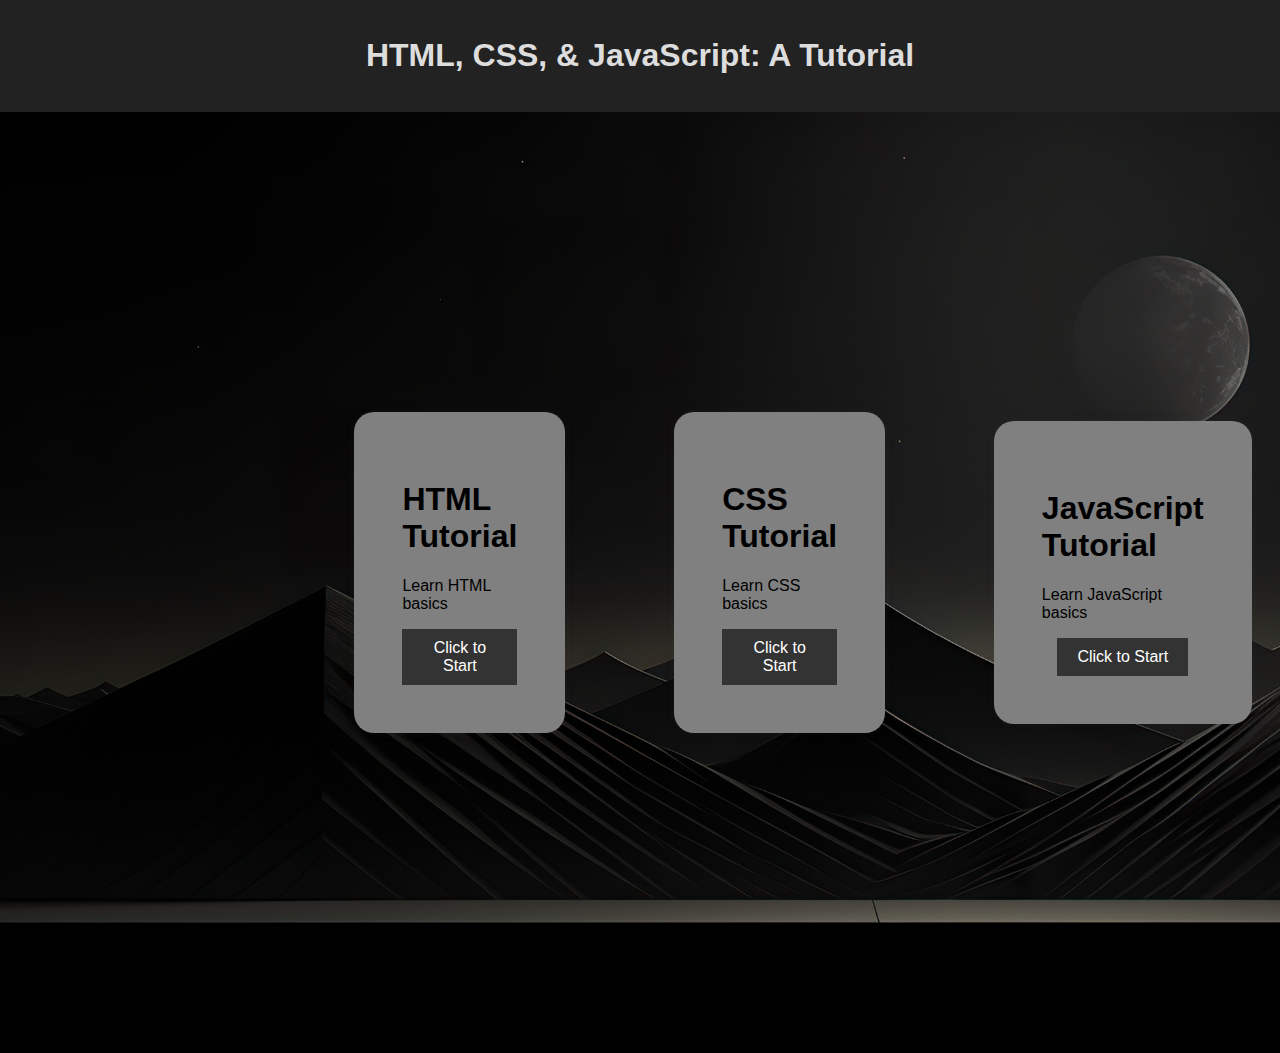
<file: index.html>
<!DOCTYPE html>
<html lang="en">
<head>
<meta charset="UTF-8">
<meta name="viewport" content="width=device-width, initial-scale=1.0">
<title>Tutorial Website</title>
<link rel="stylesheet" href="style.css">
<script src="script.js" defer></script>
</head>
<header>
    <nav>
        <h1 id="title">HTML, CSS, & JavaScript: A Tutorial</h1>
    </nav>
</header>

<body>
<main>
<section class="card">
<h1>HTML Tutorial</h1>
<p>Learn HTML basics</p>
<a href="html.html"><center><button>Click to Start</button></center></a>
</section>

<section class="card">
<h1>CSS Tutorial</h1>
<p>Learn CSS basics</p>
<a href="css.html"><center><button>Click to Start</button></center></a>
</section>

<section class="card">
<h1>JavaScript Tutorial</h1>
<p>Learn JavaScript basics</p>
<a href="javascript.html"><center><button>Click to Start</button></center></a>
</section>
</main>

</body>
</html>
</file>
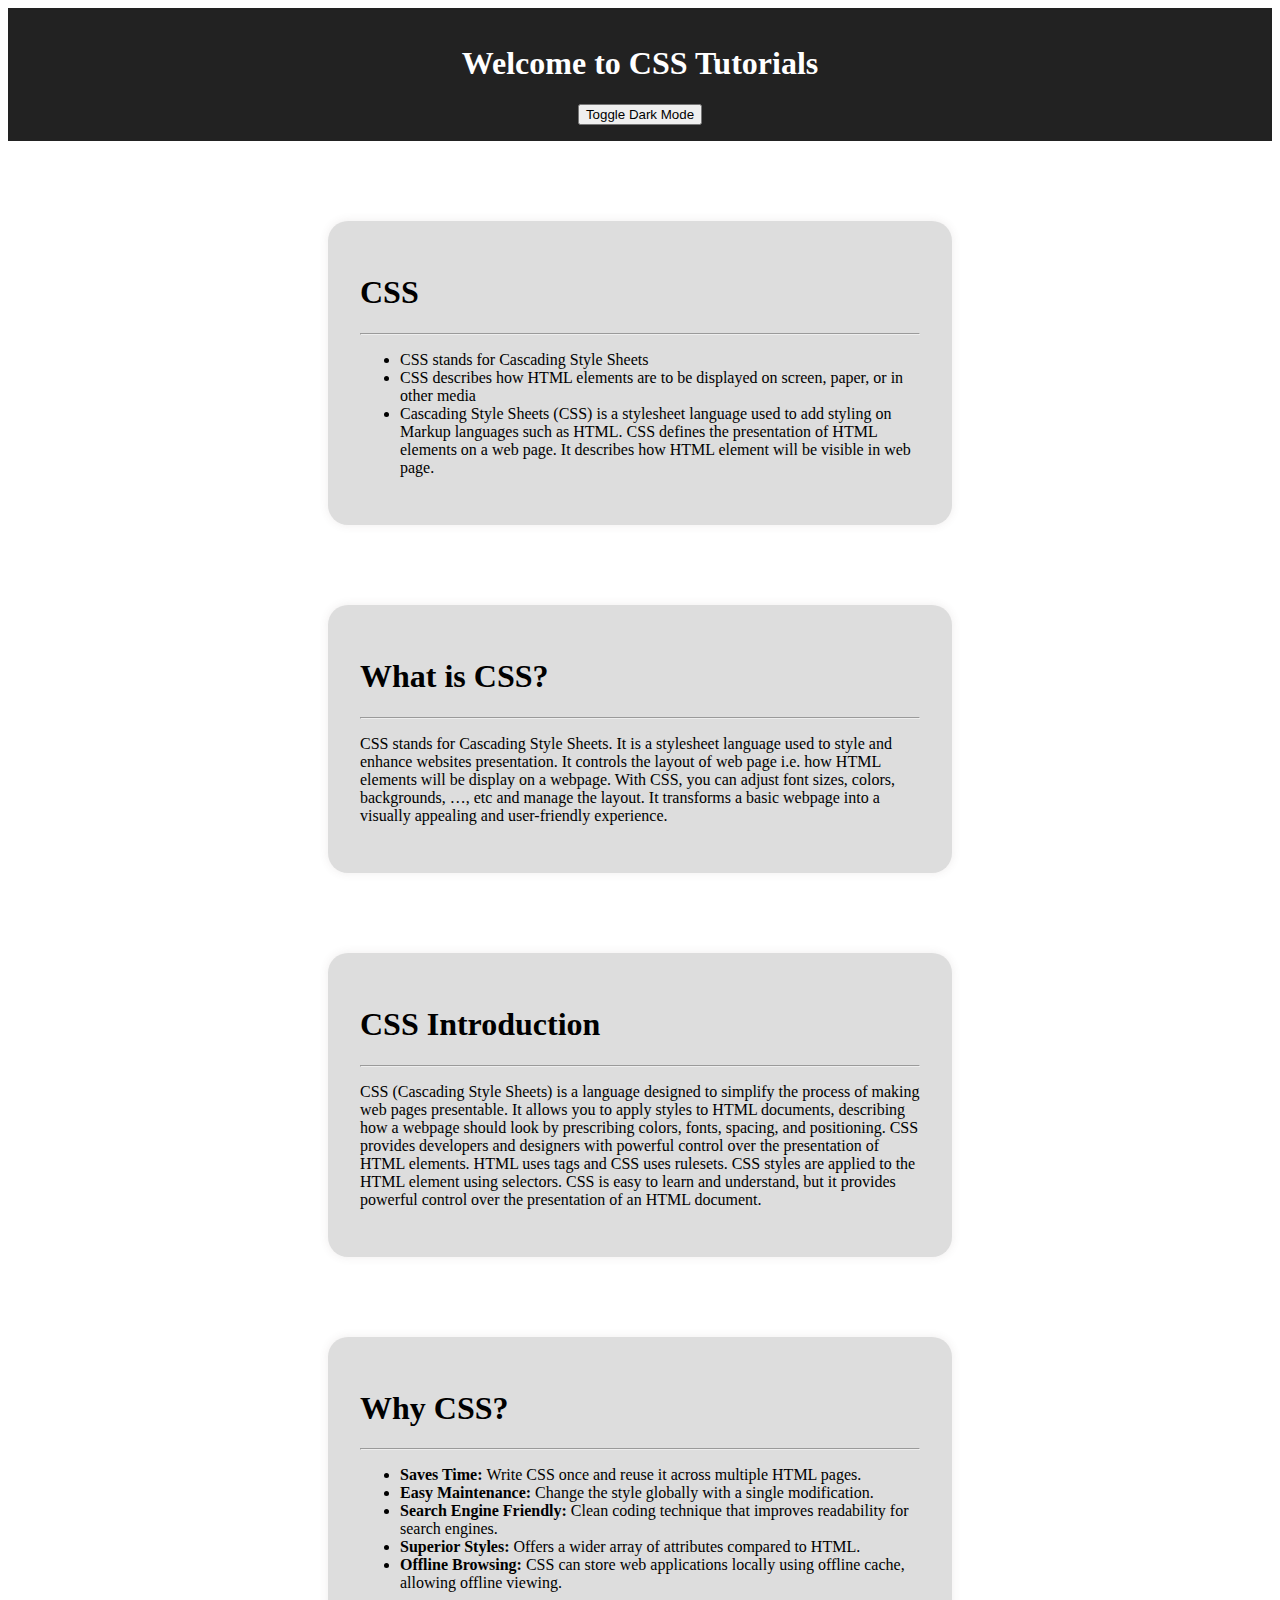
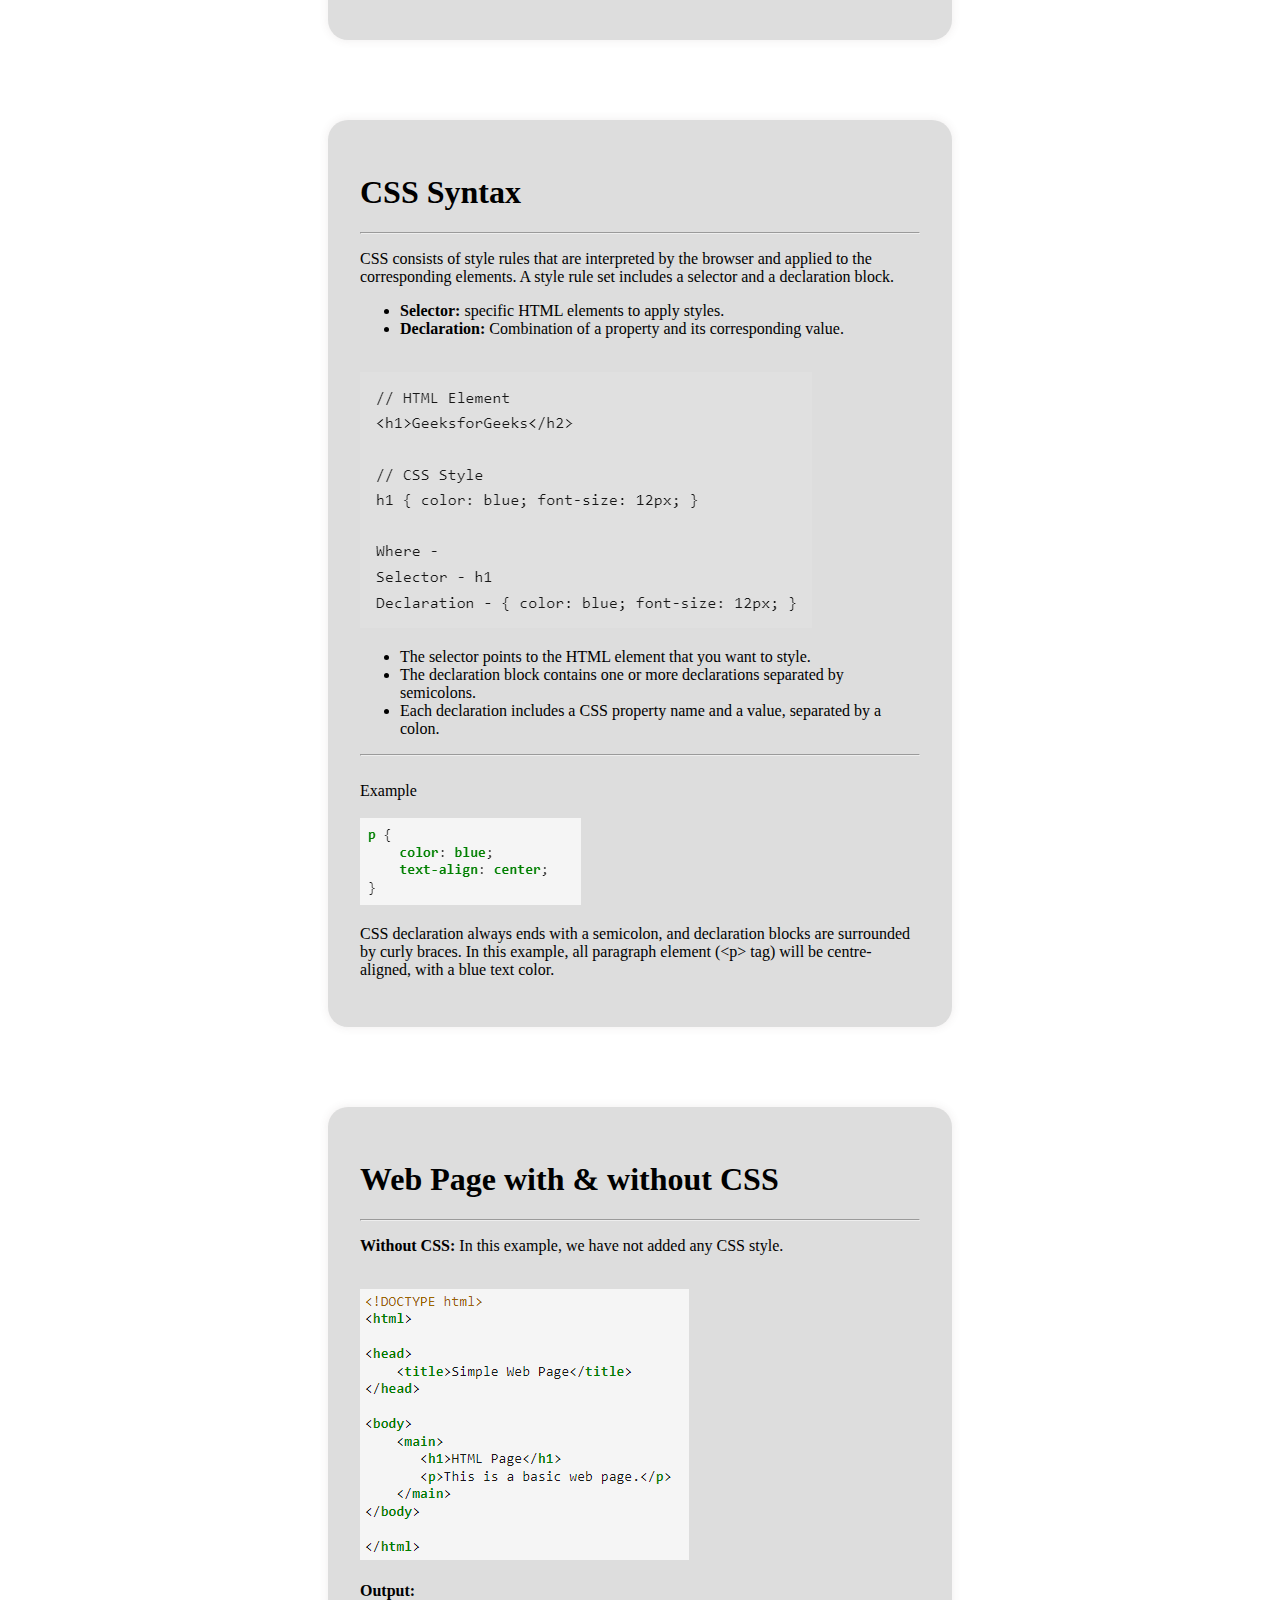
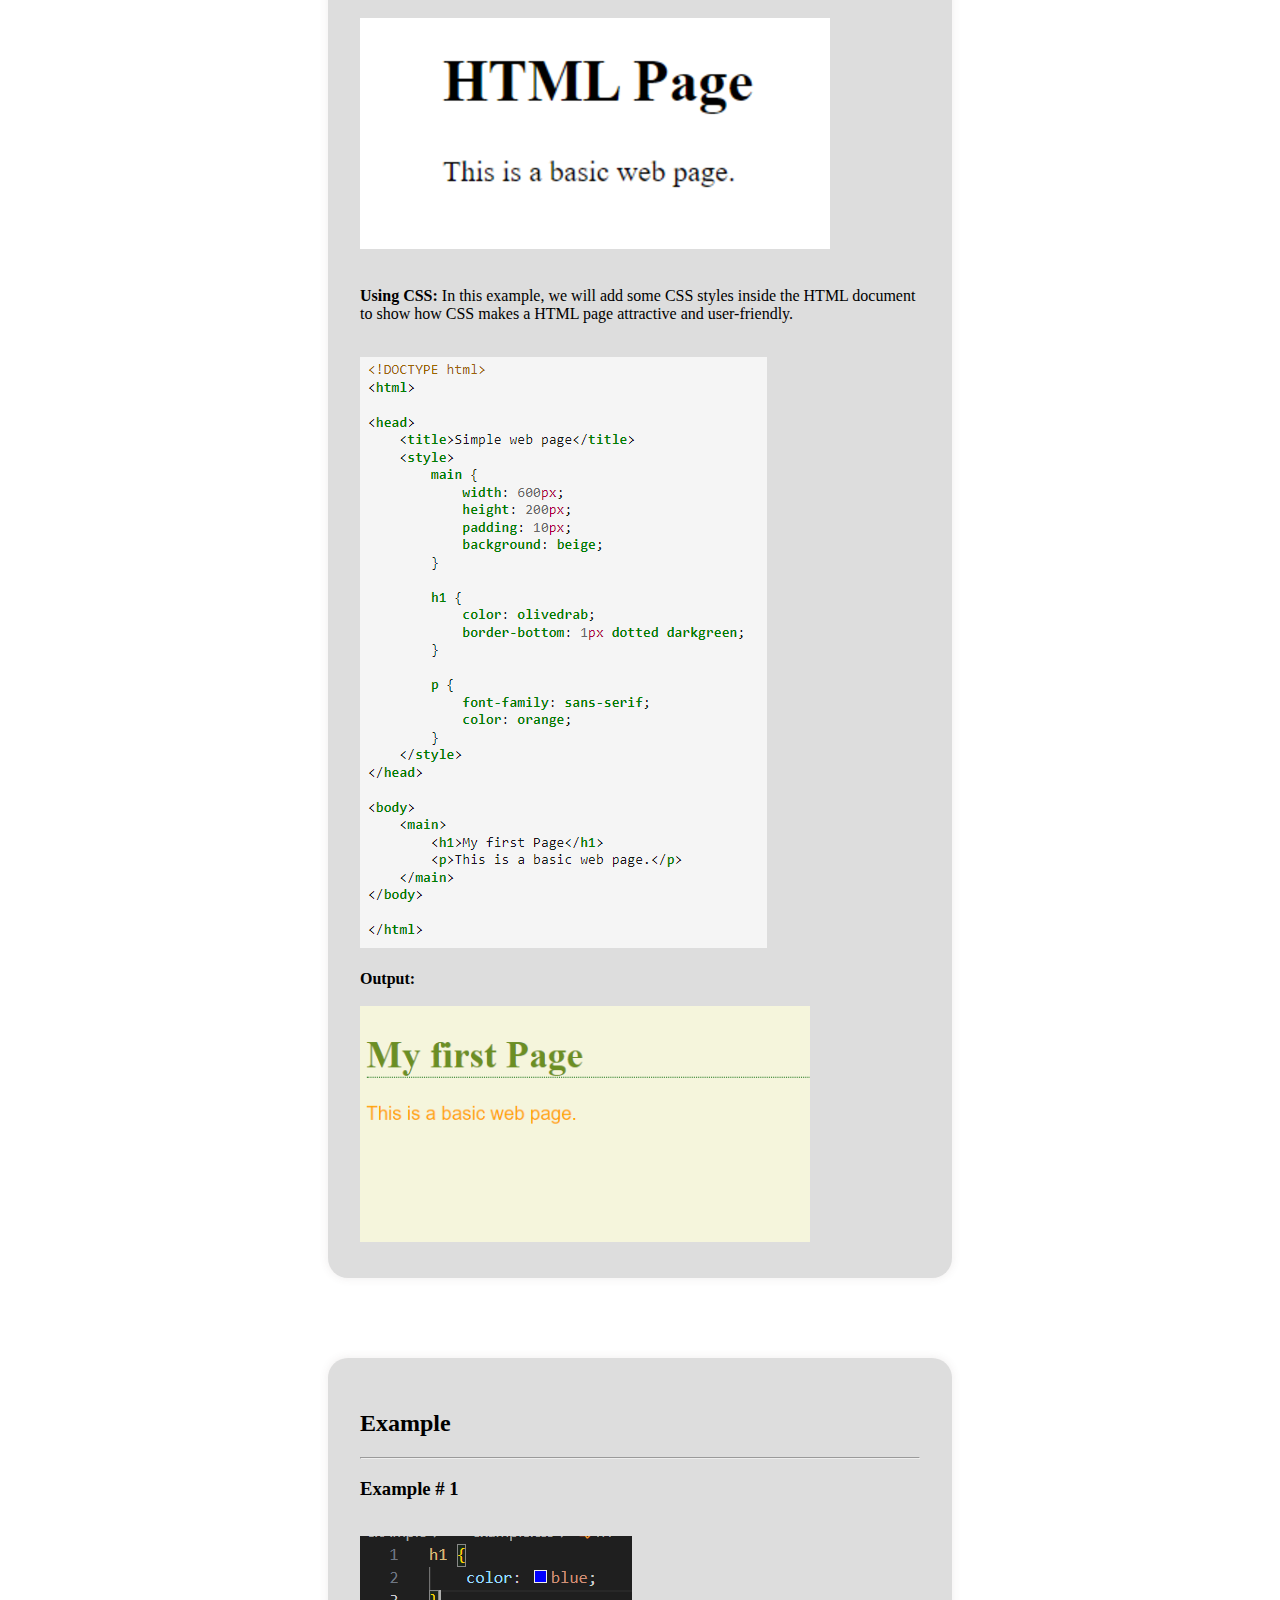
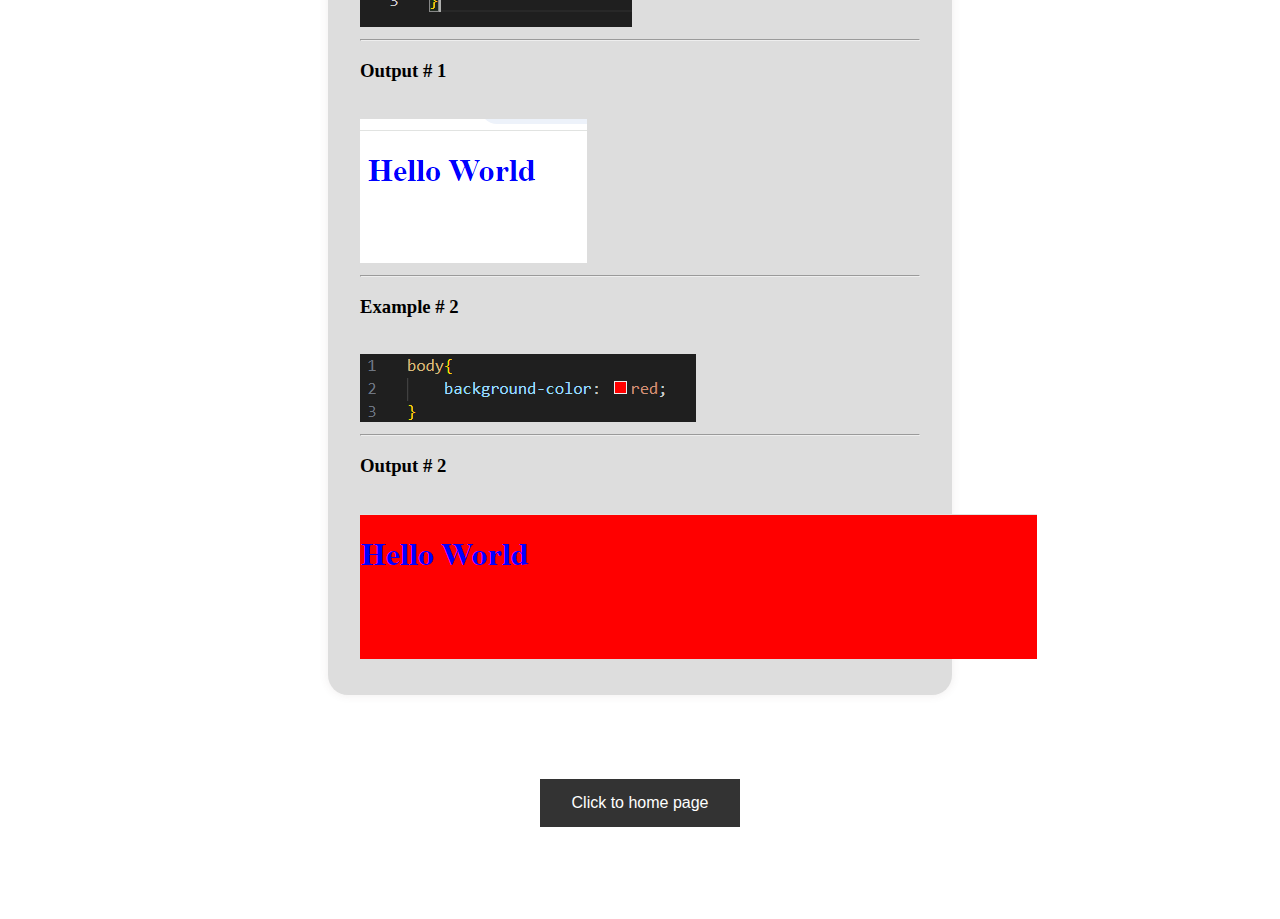
<file: css.html>
<!DOCTYPE html>
<html lang="en">
<head>
    <meta charset="UTF-8">
    <meta name="viewport" content="width=device-width, initial-scale=1.0">
    <title>Document</title>
    <link rel="stylesheet" href="cssstyle.css">
    <script src="script.js" defer></script>
</head>
<header>
    <nav>
        <h1>Welcome to CSS Tutorials</h1>
    </nav>
    <button onclick="toggleDarkMode()">Toggle Dark Mode</button>
</header>
<body>

    <section class="card">
            <h1> CSS </h1>
            <hr>
    <ul>    
        <li>CSS stands for Cascading Style Sheets</li>
        <li>CSS describes how HTML elements are to be displayed on screen, paper, or in other media</li>
        <li>Cascading Style Sheets (CSS) is a stylesheet language used to add styling on Markup languages such as HTML. CSS defines the presentation of HTML elements on a web page. It describes how HTML element will be visible in web page.</li>
    </ul>
    </section>

    <section class="card">
        <h1> What is CSS? </h1>
        <hr>
    <p>CSS stands for Cascading Style Sheets. It is a stylesheet language used to style and enhance websites presentation. It controls the layout of web page i.e. how HTML elements will be display on a webpage. With CSS, you can adjust font sizes, colors, backgrounds, …, etc and manage the layout. It transforms a basic webpage into a visually appealing and user-friendly experience.</p>
    </section>

    <section class="card">
        <h1>CSS Introduction</h1>
        <hr>
    <p>CSS (Cascading Style Sheets) is a language designed to simplify the process of making web pages presentable. It allows you to apply styles to HTML documents, describing how a webpage should look by prescribing colors, fonts, spacing, and positioning. CSS provides developers and designers with powerful control over the presentation of HTML elements. HTML uses tags and CSS uses rulesets. CSS styles are applied to the HTML element using selectors. CSS is easy to learn and understand, but it provides powerful control over the presentation of an HTML document.</p>
    </section>

    <section class="card">
        <h1> Why CSS? </h1>
        <hr>
    <ul>    
        <li><strong>Saves Time: </strong> Write CSS once and reuse it across multiple HTML pages.</li>
        <li><strong>Easy Maintenance: </strong> Change the style globally with a single modification.</li>
        <li><strong>Search Engine Friendly: </strong> Clean coding technique that improves readability for search engines.</li>
        <li><strong>Superior Styles: </strong> Offers a wider array of attributes compared to HTML.</li>
        <li><strong>Offline Browsing: </strong> CSS can store web applications locally using offline cache, allowing offline viewing.</li>
    </section>

    <section class="card">
    <h1>CSS Syntax</h1>
    <hr>
    <p>CSS consists of style rules that are interpreted by the browser and applied to the corresponding elements. A style rule set includes a selector and a declaration block.</p>
    <ul>
        <li><strong>Selector: </strong> specific HTML elements to apply styles.</li>
        <li><strong>Declaration: </strong> Combination of a property and its corresponding value.</li>
    </ul>
    <br>
    <img src="css01.png">
    <br>
    <ul>
        <li>The selector points to the HTML element that you want to style.</li>
        <li>The declaration block contains one or more declarations separated by semicolons.</li>
        <li>Each declaration includes a CSS property name and a value, separated by a colon.</li>
    </ul>

    <hr>
    <br>
    <hi>Example</hi>
    <br><br>
        <img src="css02.png">
    <br>
        <p>CSS declaration always ends with a semicolon, and declaration blocks are surrounded by curly braces. In this example, all paragraph element (&lt;p&gt; tag) will be centre-aligned, with a blue text color.</p>
    </section>

    <section class="card">
        <h1>Web Page with & without CSS</h1>
        <hr>
        <p><strong>Without CSS:</strong> In this example, we have not added any CSS style.</p>
        <br>
        <img src="css03.png">
        <br><br>
        <Strong>Output:</strong>
        <br><br>
        <img src="css04.png">
        <br><br>
        <p><strong>Using CSS:</strong> In this example, we will add some CSS styles inside the HTML document to show how CSS makes a HTML page attractive and user-friendly.</p>
        <br>
        <img src="css05.png">
        <br><br>
        <strong>Output:</strong>
        <br><br>
        <img src="css06.png">


    </section>

 <section class="card">
    <h2>Example</h2>
     <hr>
     <h3>Example # 1</h3>
     <br>
    <img src="css1.png">
    <br>
    <hr>
    <h3>Output # 1</h3>
    <br>
    <img src="css2.png">
    <hr>
    <h3>Example # 2</h3>
    <br>
    <img src="css3.png">
    <hr></hr>
    <h3>Output # 2</h3>
    <br>
    <img src="css4.png">
</section>

<footer>
    <a href="index.html"> <button class="button"> Click to home page</button></a>
</footer>
    
   
</body>
</html>
</file>
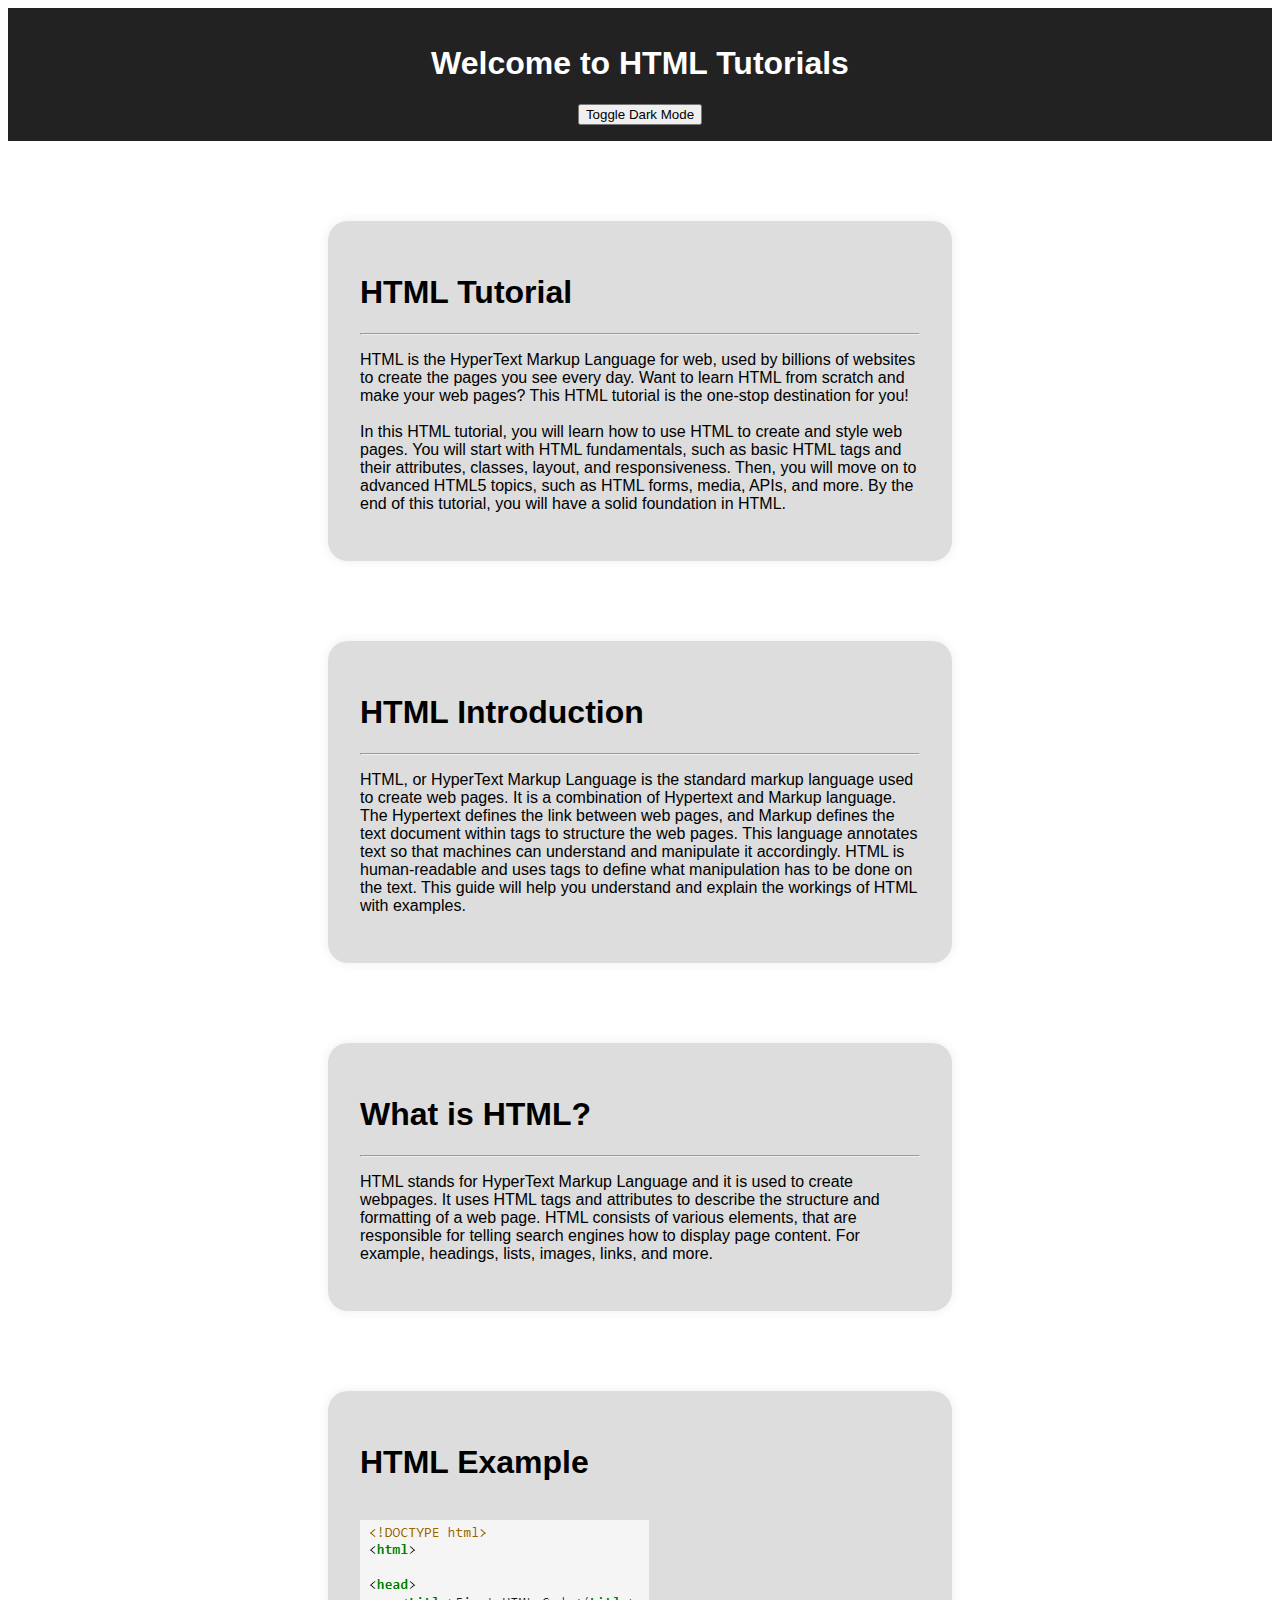
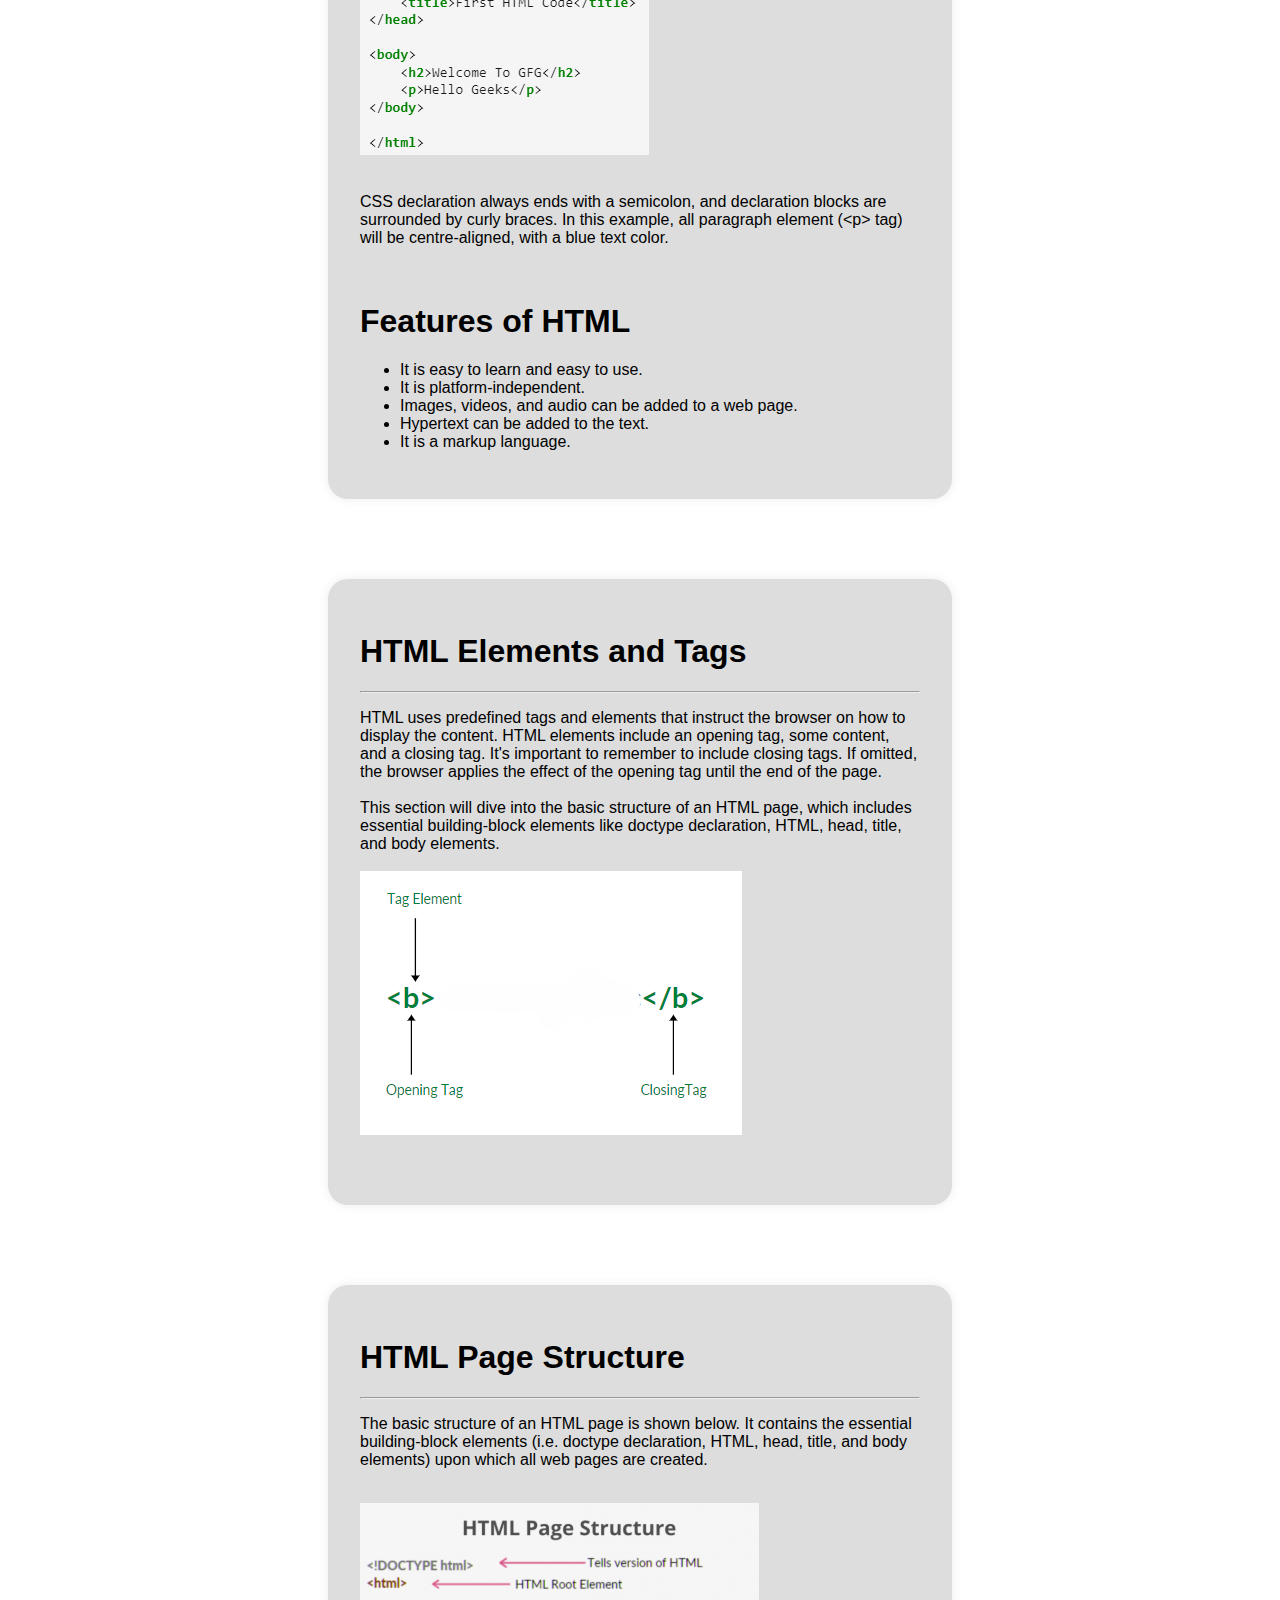
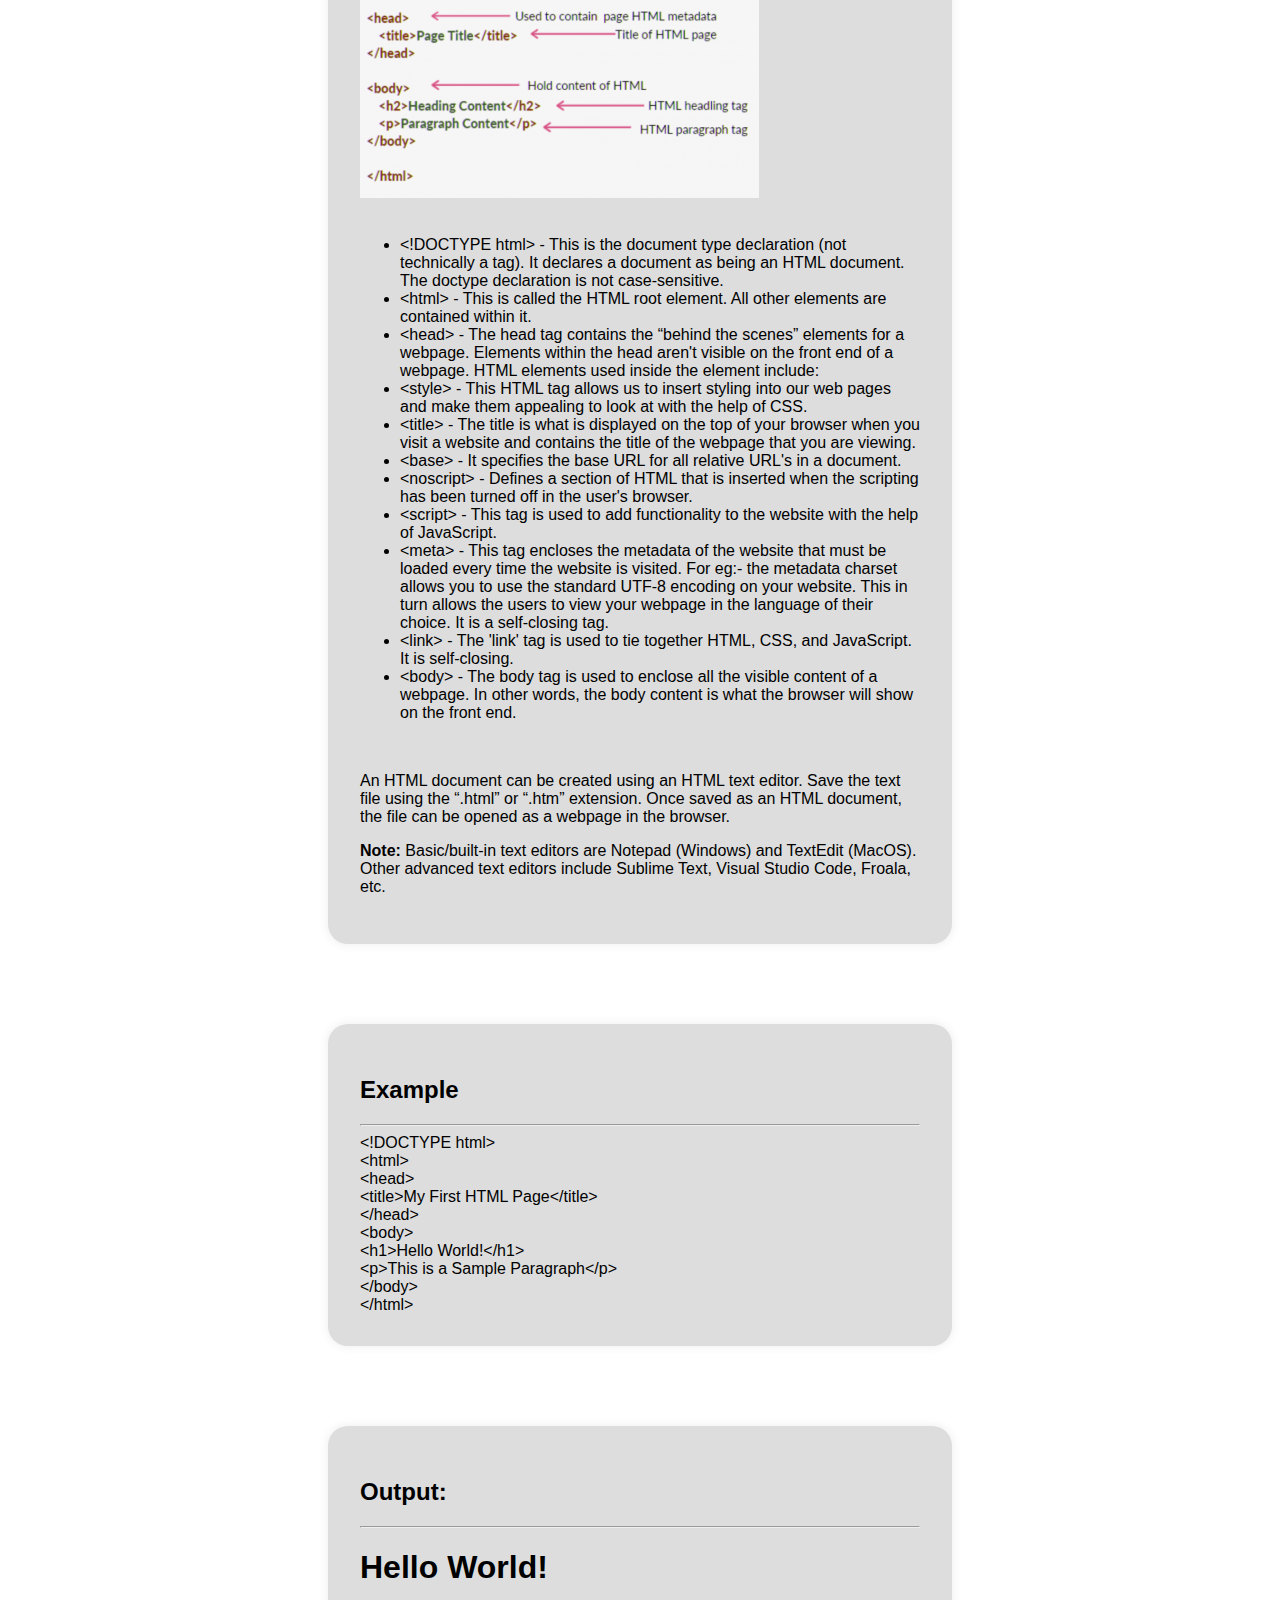
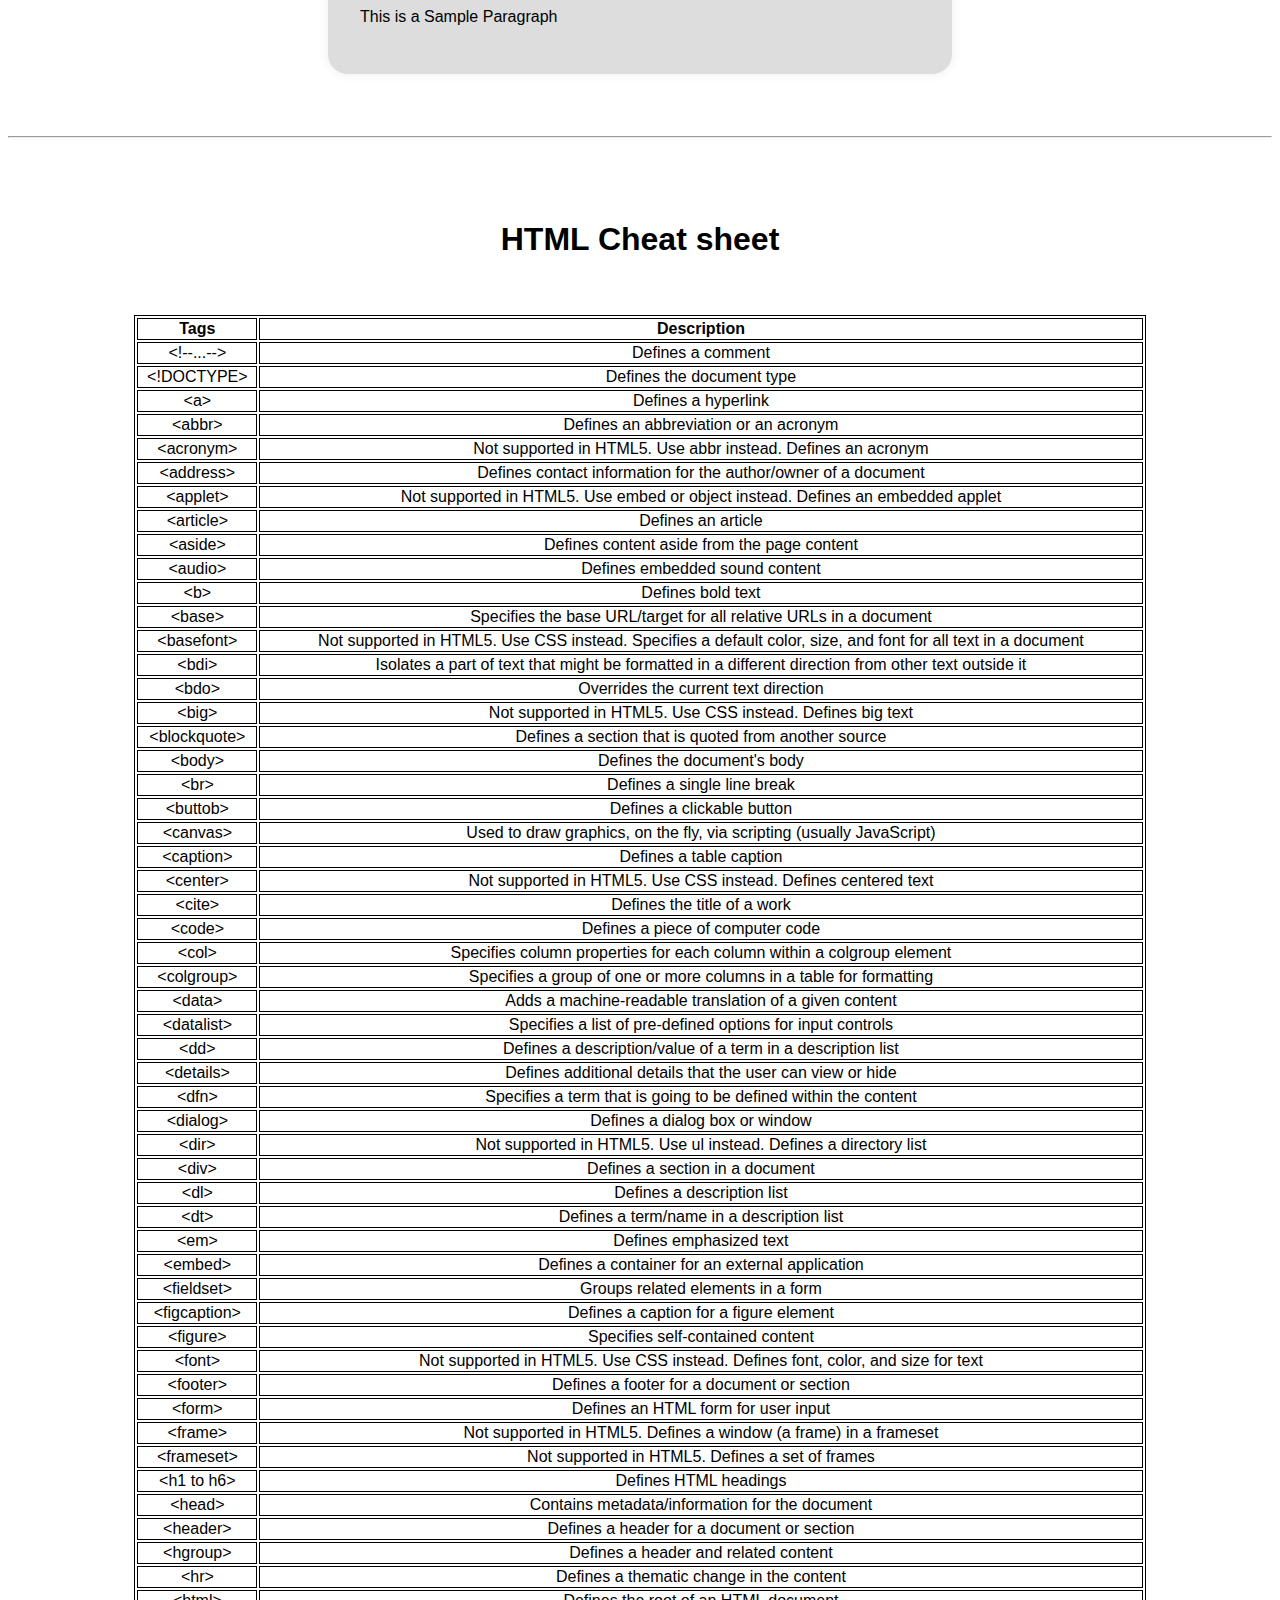
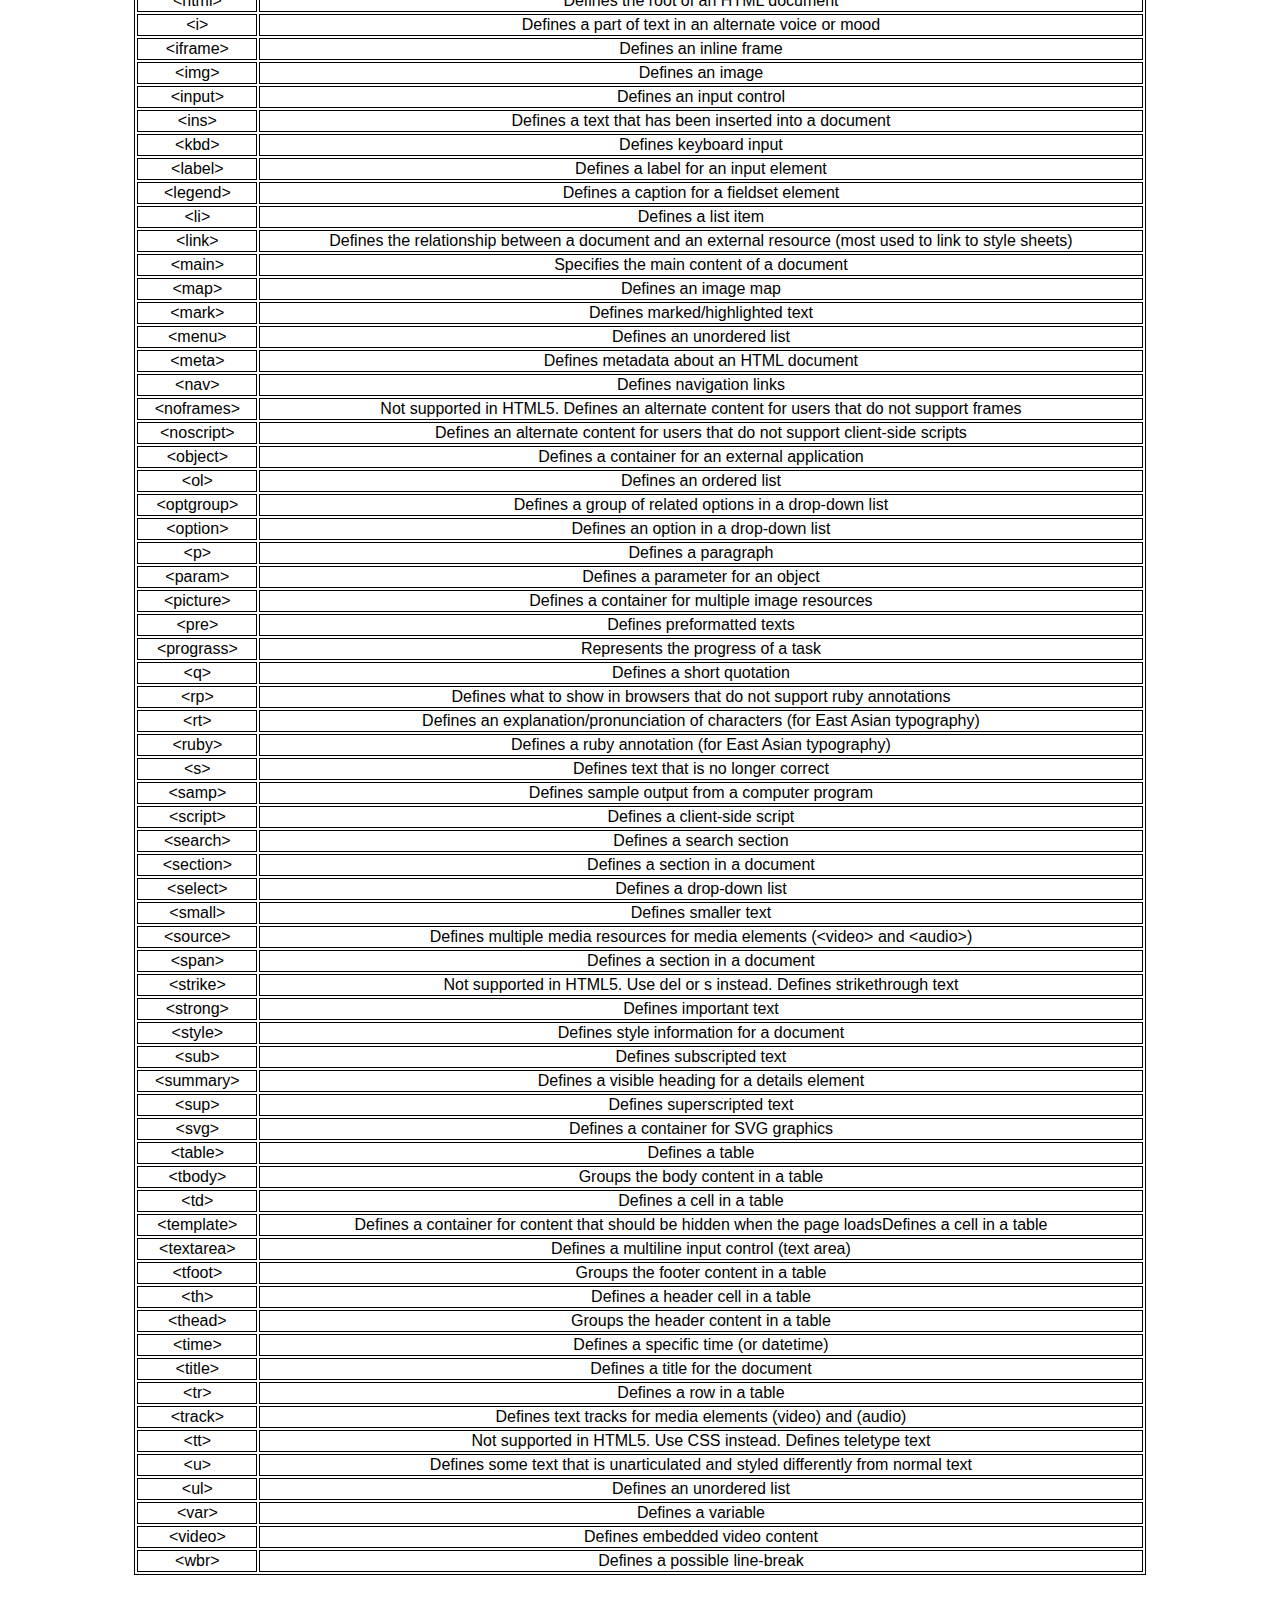
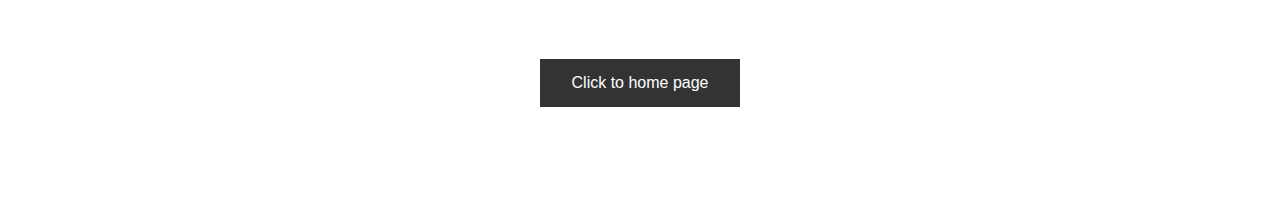
<file: html.html>
<!DOCTYPE html>
<html lang="en">
<head>
    <meta charset="UTF-8">
    <meta name="viewport" content="width=device-width, initial-scale=1.0">
    <title>Document</title>
    <link rel="stylesheet" href="htmlstyle.css">
    <script src="script.js" defer></script>
</head>
<header>
    <div class="title">
       <nav> <h1>Welcome to HTML Tutorials</h1>
       </nav>
       <button onclick="toggleDarkMode()">Toggle Dark Mode</button>
    </div>
</header>

<body>

   <section class="card">
         <h1>HTML Tutorial</h1>
         <hr>
         <p>HTML is the HyperText Markup Language for web, used by billions of websites to create the pages you see every day. Want to learn HTML from scratch and make your web pages? This HTML tutorial is the one-stop destination for you! <br><br>In this HTML tutorial, you will learn how to use HTML to create and style web pages. You will start with HTML fundamentals, such as basic HTML tags and their attributes, classes, layout, and responsiveness. Then, you will move on to advanced HTML5 topics, such as HTML forms, media, APIs, and more. By the end of this tutorial, you will have a solid foundation in HTML.</p>
   </section>

   <section class="card">
         <h1>HTML Introduction</h1>
         <hr>
   <p>HTML, or HyperText Markup Language is the standard markup language used to create web pages. It is a combination of Hypertext and Markup language. The Hypertext defines the link between web pages, and Markup defines the text document within tags to structure the web pages. This language annotates text so that machines can understand and manipulate it accordingly. HTML is human-readable and uses tags to define what manipulation has to be done on the text. This guide will help you understand and explain the workings of HTML with examples.</p>
   </section>

   <section class="card">
      <h1>What is HTML?</h1>
      <hr>
<p>HTML stands for HyperText Markup Language and it is used to create webpages. It uses HTML tags and attributes to describe the structure and formatting of a web page. HTML consists of various elements, that are responsible for telling search engines how to display page content. For example, headings, lists, images, links, and more.</p>
   </section>

   <section class="card">
      <h1>HTML Example</h1>
      <br>
      <img src="html01.png">
      <br><br>
   <p>CSS declaration always ends with a semicolon, and declaration blocks are surrounded by curly braces. In this example, all paragraph element (&lt;p&gt; tag) will be centre-aligned, with a blue text color.</p>
      <br>
      <h1>Features of HTML</h1>
      <ul>
         <li>It is easy to learn and easy to use.</li>
         <li>It is platform-independent.</li>
         <li>Images, videos, and audio can be added to a web page.</li>
         <li>Hypertext can be added to the text.</li>
         <li>It is a markup language.</li>
     </ul>
   </section>

   <section class="card">
      <h1>HTML Elements and Tags</h1>
      <hr>
<p>HTML uses predefined tags and elements that instruct the browser on how to display the content. HTML elements include an opening tag, some content, and a closing tag. It's important to remember to include closing tags. If omitted, the browser applies the effect of the opening tag until the end of the page. <br><br>This section will dive into the basic structure of an HTML page, which includes essential building-block elements like doctype declaration, HTML, head, title, and body elements.
      <br><br>
      <img src="html02.png">
      <br><br>
   </section>

   <section class="card">
      <h1>HTML Page Structure</h1>
      <hr>
<p>The basic structure of an HTML page is shown below. It contains the essential building-block elements (i.e. doctype declaration, HTML, head, title, and body elements) upon which all web pages are created.</p>
      <br>
      <img src="html03.png">
      <br><br>
      <ul>
         <li> &lt;!DOCTYPE html&gt; - This is the document type declaration (not technically a tag). It declares a document as being an HTML document. The doctype declaration is not case-sensitive.</li>
         <li> &lt;html&gt; - This is called the HTML root element. All other elements are contained within it.</li>
         <li> &lt;head&gt; - The head tag contains the “behind the scenes” elements for a webpage. Elements within the head aren't visible on the front end of a webpage. HTML elements used inside the <head> element include: </li>
         <li> &lt;style&gt; - This HTML tag allows us to insert styling into our web pages and make them appealing to look at with the help of CSS.</li>
         <li> &lt;title&gt; - The title is what is displayed on the top of your browser when you visit a website and contains the title of the webpage that you are viewing.</li>
         <li> &lt;base&gt; - It specifies the base URL for all relative URL's in a document.</li>
         <li> &lt;noscript&gt; - Defines a section of HTML that is inserted when the scripting has been turned off in the user's browser.</li>
         <li> &lt;script&gt; - This tag is used to add functionality to the website with the help of JavaScript.</li>
         <li> &lt;meta&gt; - This tag encloses the metadata of the website that must be loaded every time the website is visited. For eg:- the metadata charset allows you to use the standard UTF-8 encoding on your website. This in turn allows the users to view your webpage in the language of their choice. It is a self-closing tag.</li>
         <li> &lt;link&gt; - The 'link' tag is used to tie together HTML, CSS, and JavaScript. It is self-closing.</li>
         <li> &lt;body&gt; - The body tag is used to enclose all the visible content of a webpage. In other words, the body content is what the browser will show on the front end.</li>
     </ul>
     <br>
<p>An HTML document can be created using an HTML text editor. Save the text file using the “.html” or “.htm” extension. Once saved as an HTML document, the file can be opened as a webpage in the browser.</p>
<p><strong>Note:</strong> Basic/built-in text editors are Notepad (Windows) and TextEdit (MacOS). Other advanced text editors include Sublime Text, Visual Studio Code, Froala, etc.

</p>
   </section>

 <section class="card">
    <h2>Example</h2>
     <hr>
    &lt;!DOCTYPE html&gt; <br>
    &lt;html&gt; <br>
    &lt;head&gt; <br>
    &lt;title&gt;My First HTML Page&lt;/title&gt; <br>
    &lt;/head&gt;<br>
    &lt;body&gt;<br>
    &lt;h1&gt;Hello World!&lt;/h1&gt;<br>
    &lt;p&gt;This is a Sample Paragraph&lt;/p&gt;<br>
    &lt;/body&gt;<br>
    &lt;/html&gt;<br>
 </section> 

  <section class="card">
   <h2> Output:</h2>
   <hr></hr>
   <h1>Hello World!</h1>
    
    <p>This is a Sample Paragraph</p>
  </section>
 <br><br><br>
<hr>
<br><br><br>

<div>
   <h1><center>HTML Cheat sheet</center></h1>
   <br><br>
   <table class="table" style= width:80%>
     <tr>
      <th>Tags</th>
      <th>Description</th>
     </tr>

     <tr>
      <td>&lt;!--...--&gt;</td>
      <td>Defines a comment</td>
     </tr>
     <tr>
      <td>&lt;!DOCTYPE&gt;</td>
      <td>Defines the document type</td>
     </tr>
     <tr>
      <td>&lt;a&gt;</td>
      <td>Defines a hyperlink</td>
     </tr>
     <tr>
      <td>&lt;abbr&gt;</td>
      <td>	Defines an abbreviation or an acronym</td>
     </tr>
     <tr>
      <td>&lt;acronym&gt;</td>
      <td>Not supported in HTML5. Use abbr instead.
         Defines an acronym</td>
     </tr>
     <tr>
      <td>&lt;address&gt;</td>
      <td>Defines contact information for the author/owner of a document</td>
     </tr>
     <tr>
      <td>&lt;applet&gt;</td>
      <td>	Not supported in HTML5. Use embed or object instead.
         Defines an embedded applet</td>
     </tr>
     <tr>
      <td>&lt;article&gt;</td>
      <td>	Defines an article</td>
     </tr>
     <tr>
      <td>&lt;aside&gt;</td>
      <td>	Defines content aside from the page content</td>
     </tr>
     <tr>
      <td>&lt;audio&gt;</td>
     <td>Defines embedded sound content</td>
   </tr>
   <tr>
      <td>&lt;b&gt;</td>
      <td>Defines bold text</td>
   </tr>
   <tr>
      <td>&lt;base&gt;</td>
      <td>Specifies the base URL/target for all relative URLs in a document</td>
   </tr>
   <tr>
      <td>&lt;basefont&gt;</td>
      <td>Not supported in HTML5. Use CSS instead.
         Specifies a default color, size, and font for all text in a document</td>
   </tr>
   <tr>
      <td>&lt;bdi&gt;</td>
      <td>Isolates a part of text that might be formatted in a different direction from other text outside it</td>
   </tr>
   <tr>
      <td>&lt;bdo&gt;</td>
      <td>Overrides the current text direction</td>
   </tr>
   <tr>
      <td>&lt;big&gt;</td>
      <td>Not supported in HTML5. Use CSS instead.
         Defines big text</td>
   </tr>
   <tr>
      <td>&lt;blockquote&gt;</td>
      <td>	Defines a section that is quoted from another source</td>
   </tr>
   <tr>
      <td>&lt;body&gt;</td>
      <td>Defines the document's body</td>
   </tr>
   <tr>
      <td>&lt;br&gt;</td>
      <td>Defines a single line break</td>
   </tr>
   <tr>
      <td>&lt;buttob&gt;</td>
      <td>Defines a clickable button</td>
   </tr>
   <tr>
      <td>&lt;canvas&gt;</td>
      <td>Used to draw graphics, on the fly, via scripting (usually JavaScript)</td>
   </tr>
   <tr>
      <td>&lt;caption&gt;</td>
      <td>Defines a table caption</td>
   </tr>
   <tr>
      <td>&lt;center&gt;</td>
      <td>Not supported in HTML5. Use CSS instead.
         Defines centered text</td>
   </tr>
   <tr>
      <td>&lt;cite&gt;</td>
      <td>Defines the title of a work</td>
   </tr>
   <tr>
      <td>&lt;code&gt;</td>
      <td>Defines a piece of computer code</td>
   </tr>
   <tr>
      <td>&lt;col&gt;</td>
      <td>Specifies column properties for each column within a colgroup element </td>
   </tr>
   <tr>
      <td>&lt;colgroup&gt;</td>
      <td>Specifies a group of one or more columns in a table for formatting</td>
   </tr>
   <tr>
      <td>&lt;data&gt;</td>
      <td>Adds a machine-readable translation of a given content</td>
   </tr>
   <tr>
      <td>&lt;datalist&gt;</td>
      <td>Specifies a list of pre-defined options for input controls</td>
   </tr>
   <tr>
      <td>&lt;dd&gt;</td>
      <td>Defines a description/value of a term in a description list</td>
   </tr>
   <tr>
      <td>&lt;details&gt;</td>
      <td>Defines additional details that the user can view or hide</td>
   </tr>
   <tr>
      <td>&lt;dfn&gt;</td>
      <td>Specifies a term that is going to be defined within the content</td>
   </tr>
   <tr>
      <td>&lt;dialog&gt;</td>
      <td>Defines a dialog box or window</td>
   </tr>
   <tr>
      <td>&lt;dir&gt;</td>
      <td>Not supported in HTML5. Use ul instead.
         Defines a directory list</td>
   </tr>
   <tr>
      <td>&lt;div&gt;</td>
      <td>Defines a section in a document</td>
   </tr>
   <tr>
      <td>&lt;dl&gt;</td>
      <td>Defines a description list</td>
   </tr>
   <tr>
      <td>&lt;dt&gt;</td>
      <td>Defines a term/name in a description list</td>
   </tr>
   <tr>
      <td>&lt;em&gt;</td>
      <td>Defines emphasized text </td>
   </tr>
   <tr>
      <td>&lt;embed&gt;</td>
      <td>Defines a container for an external application </td>
   </tr>
   <tr>
      <td>&lt;fieldset&gt;</td>
      <td>Groups related elements in a form </td>
   </tr>
   <tr>
      <td>&lt;figcaption&gt;</td>
      <td>Defines a caption for a figure element</td>
   </tr>
   <tr>
      <td>&lt;figure&gt;</td>
      <td>Specifies self-contained content</td>
   </tr>
   <tr>
      <td>&lt;font&gt;</td>
      <td>	Not supported in HTML5. Use CSS instead.
         Defines font, color, and size for text</td>
   </tr>
   <tr>
      <td>&lt;footer&gt;</td>
      <td>Defines a footer for a document or section</td>
   </tr>
   <tr>
      <td>&lt;form&gt;</td>
      <td>Defines an HTML form for user input</td>
   </tr>
   <tr>
      <td>&lt;frame&gt;</td>
      <td>	Not supported in HTML5.
         Defines a window (a frame) in a frameset</td>
   </tr>
   <tr>
      <td>&lt;frameset&gt;</td>
      <td>Not supported in HTML5.
         Defines a set of frames</td>
   </tr>
   <tr>
      <td>&lt;h1 to h6&gt;</td>
      <td>Defines HTML headings</td>
   </tr>
   <tr>
      <td>&lt;head&gt;</td>
      <td>Contains metadata/information for the document</td>
   </tr>
   <tr>
      <td>&lt;header&gt;</td>
      <td>Defines a header for a document or section</td>
   </tr>
   <tr>
      <td>&lt;hgroup&gt;</td>
      <td>Defines a header and related content</td>
   </tr>
   <tr>
      <td>&lt;hr&gt;</td>
      <td>Defines a thematic change in the content</td>
   </tr>
   <tr>
      <td>&lt;html&gt;</td>
      <td>Defines the root of an HTML document</td>
   </tr>
   <tr>
      <td>&lt;i&gt;</td>
      <td>Defines a part of text in an alternate voice or mood</td>
   </tr>
   <tr>
      <td>&lt;iframe&gt;</td>
      <td>Defines an inline frame</td>
   </tr>
   <tr>
      <td>&lt;img&gt;</td>
      <td>Defines an image</td>
   </tr>
   <tr>
      <td>&lt;input&gt;</td>
      <td>Defines an input control</td>
   </tr>
   <tr>
      <td>&lt;ins&gt;</td>
      <td>Defines a text that has been inserted into a document</td>
   </tr>
   <tr>
      <td>&lt;kbd&gt;</td>
      <td>Defines keyboard input</td>
   </tr>
   <tr>
      <td>&lt;label&gt;</td>
      <td>Defines a label for an input element</td>
   </tr>
   <tr>
      <td>&lt;legend&gt;</td>
      <td>Defines a caption for a fieldset element</td>
   </tr>
   <tr>
      <td>&lt;li&gt;</td>
      <td>Defines a list item</td>
   </tr>
   <tr>
      <td>&lt;link&gt;</td>
      <td>Defines the relationship between a document and an external resource (most used to link to style sheets)</td>
   </tr>
   <tr>
      <td>&lt;main&gt;</td>
      <td>Specifies the main content of a document</td>
   </tr>
   <tr>
      <td>&lt;map&gt;</td>
      <td>Defines an image map</td>
   </tr>
   <tr>
      <td>&lt;mark&gt;</td>
      <td>Defines marked/highlighted text</td>
   </tr>
   <tr>
      <td>&lt;menu&gt;</td>
      <td>Defines an unordered list</td>
   </tr>
   <tr>
      <td>&lt;meta&gt;</td>
      <td>Defines metadata about an HTML document</td>
   </tr>
   <tr>
      <td>&lt;nav&gt;</td>
      <td>Defines navigation links</td>
   </tr>
   <tr>
      <td>&lt;noframes&gt;</td>
      <td>Not supported in HTML5.
         Defines an alternate content for users that do not support frames</td>
   </tr>
   <tr>
      <td>&lt;noscript&gt;</td>
      <td>Defines an alternate content for users that do not support client-side scripts</td>
   </tr>
   <tr>
      <td>&lt;object&gt;</td>
      <td>Defines a container for an external application</td>
   </tr>
   <tr>
      <td>&lt;ol&gt;</td>
      <td>	Defines an ordered list</td>
   </tr>
   <tr>
      <td>&lt;optgroup&gt;</td>
      <td>Defines a group of related options in a drop-down list</td>
   </tr>
   <tr>
      <td>&lt;option&gt;</td>
      <td>Defines an option in a drop-down list</td>
   </tr>
   <tr>
      <td>&lt;p&gt;</td>
      <td>Defines a paragraph</td>
   </tr>
   <tr>
      <td>&lt;param&gt;</td>
      <td>Defines a parameter for an object</td>
   </tr>
   <tr>
      <td>&lt;picture&gt;</td>
      <td>Defines a container for multiple image resources</td>
   </tr>
   <tr>
      <td>&lt;pre&gt;</td>
      <td>Defines preformatted texts</td>
   </tr>
   <tr>
      <td>&lt;prograss&gt;</td>
      <td>Represents the progress of a task</td>
   </tr>
   <tr>
      <td>&lt;q&gt;</td>
      <td>Defines a short quotation</td>
   </tr>
   <tr>
      <td>&lt;rp&gt;</td>
      <td>Defines what to show in browsers that do not support ruby annotations</td>
   </tr>
   <tr>
      <td>&lt;rt&gt;</td>
      <td>Defines an explanation/pronunciation of characters (for East Asian typography)</td>
   </tr>
   <tr>
      <td>&lt;ruby&gt;</td>
      <td>Defines a ruby annotation (for East Asian typography)</td>
   </tr>
   <tr>
      <td>&lt;s&gt;</td>
      <td>Defines text that is no longer correct</td>
   </tr>
   <tr>
      <td>&lt;samp&gt;</td>
      <td>Defines sample output from a computer program</td>
   </tr>
   <tr>
      <td>&lt;script&gt;</td>
      <td>Defines a client-side script</td>
   </tr>
   <tr>
      <td>&lt;search&gt;</td>
      <td>Defines a search section</td>
   </tr>
   <tr>
      <td>&lt;section&gt;</td>
      <td>Defines a section in a document</td>
   </tr>
   <tr>
      <td>&lt;select&gt;</td>
      <td>Defines a drop-down list</td>
   </tr>
   <tr>
      <td>&lt;small&gt;</td>
      <td>Defines smaller text</td>
   </tr>
   <tr>
      <td>&lt;source&gt;</td>
      <td>Defines multiple media resources for media elements (&lt;video&gt; and &lt;audio&gt;)</td>
   </tr>
   <tr>
      <td>&lt;span&gt;</td>
      <td>Defines a section in a document</td>
   </tr>
   <tr>
      <td>&lt;strike&gt;</td>
      <td>Not supported in HTML5. Use del or s instead.
         Defines strikethrough text</td>
   </tr>
   <tr>
      <td>&lt;strong&gt;</td>
      <td>Defines important text</td>
   </tr>
   <tr>
      <td>&lt;style&gt;</td>
      <td>Defines style information for a document</td>
   </tr>
   <tr>
      <td>&lt;sub&gt;</td>
      <td>Defines subscripted text</td>
   </tr>
   <tr>
      <td>&lt;summary&gt;</td>
      <td>Defines a visible heading for a details element</td>
   </tr>
   <tr>
      <td>&lt;sup&gt;</td>
      <td>Defines superscripted text</td>
   </tr>
   <tr>
      <td>&lt;svg&gt;</td>
      <td>Defines a container for SVG graphics</td>
   </tr>
   <tr>
      <td>&lt;table&gt;</td>
      <td>Defines a table</td>
   </tr>
   <tr>
      <td>&lt;tbody&gt;</td>
      <td>Groups the body content in a table</td>
   </tr>
   <tr>
      <td>&lt;td&gt;</td>
      <td>Defines a cell in a table</td>
   </tr>
   <tr>
      <td>&lt;template&gt;</td>
      <td>	Defines a container for content that should be hidden when the page loadsDefines a cell in a table</td>
   </tr>
   <tr>
      <td>&lt;textarea&gt;</td>
      <td>Defines a multiline input control (text area)</td>
   </tr>
   <tr>
      <td>&lt;tfoot&gt;</td>
      <td>Groups the footer content in a table</td>
   </tr>
   <tr>
      <td>&lt;th&gt;</td>
      <td>	Defines a header cell in a table</td>
   </tr>
   <tr>
      <td>&lt;thead&gt;</td>
      <td>Groups the header content in a table</td>
   </tr>
   <tr>
      <td>&lt;time&gt;</td>
      <td>	Defines a specific time (or datetime)</td>
   </tr>
   <tr>
      <td>&lt;title&gt;</td>
      <td>	Defines a title for the document</td>
   </tr>
   <tr>
      <td>&lt;tr&gt;</td>
      <td>	Defines a row in a table</td>
   </tr>
   <tr>
      <td>&lt;track&gt;</td>
      <td>Defines text tracks for media elements (video) and (audio)</td>
   </tr>
   <tr>
      <td>&lt;tt&gt;</td>
      <td>Not supported in HTML5. Use CSS instead. Defines teletype text</td>
   </tr>
   <tr>
      <td>&lt;u&gt;</td>
      <td>Defines some text that is unarticulated and styled differently from normal text</td>
   </tr>
   <tr>
      <td>&lt;ul&gt;</td>
      <td>	Defines an unordered list</td>
   </tr>
   <tr>
      <td>&lt;var&gt;</td>
      <td>	Defines a variable </td>
   </tr>
   <tr>
      <td>&lt;video&gt;</td>
      <td>Defines embedded video content</td>
   </tr>
   <tr>
      <td>&lt;wbr&gt;</td>
      <td>Defines a possible line-break</td>
   </tr>
   </table>
</div>

   <footer>
       <a href="index.html"> <button class="button"> Click to home page</button></a>
   </footer>

</body>
</html>
</file>
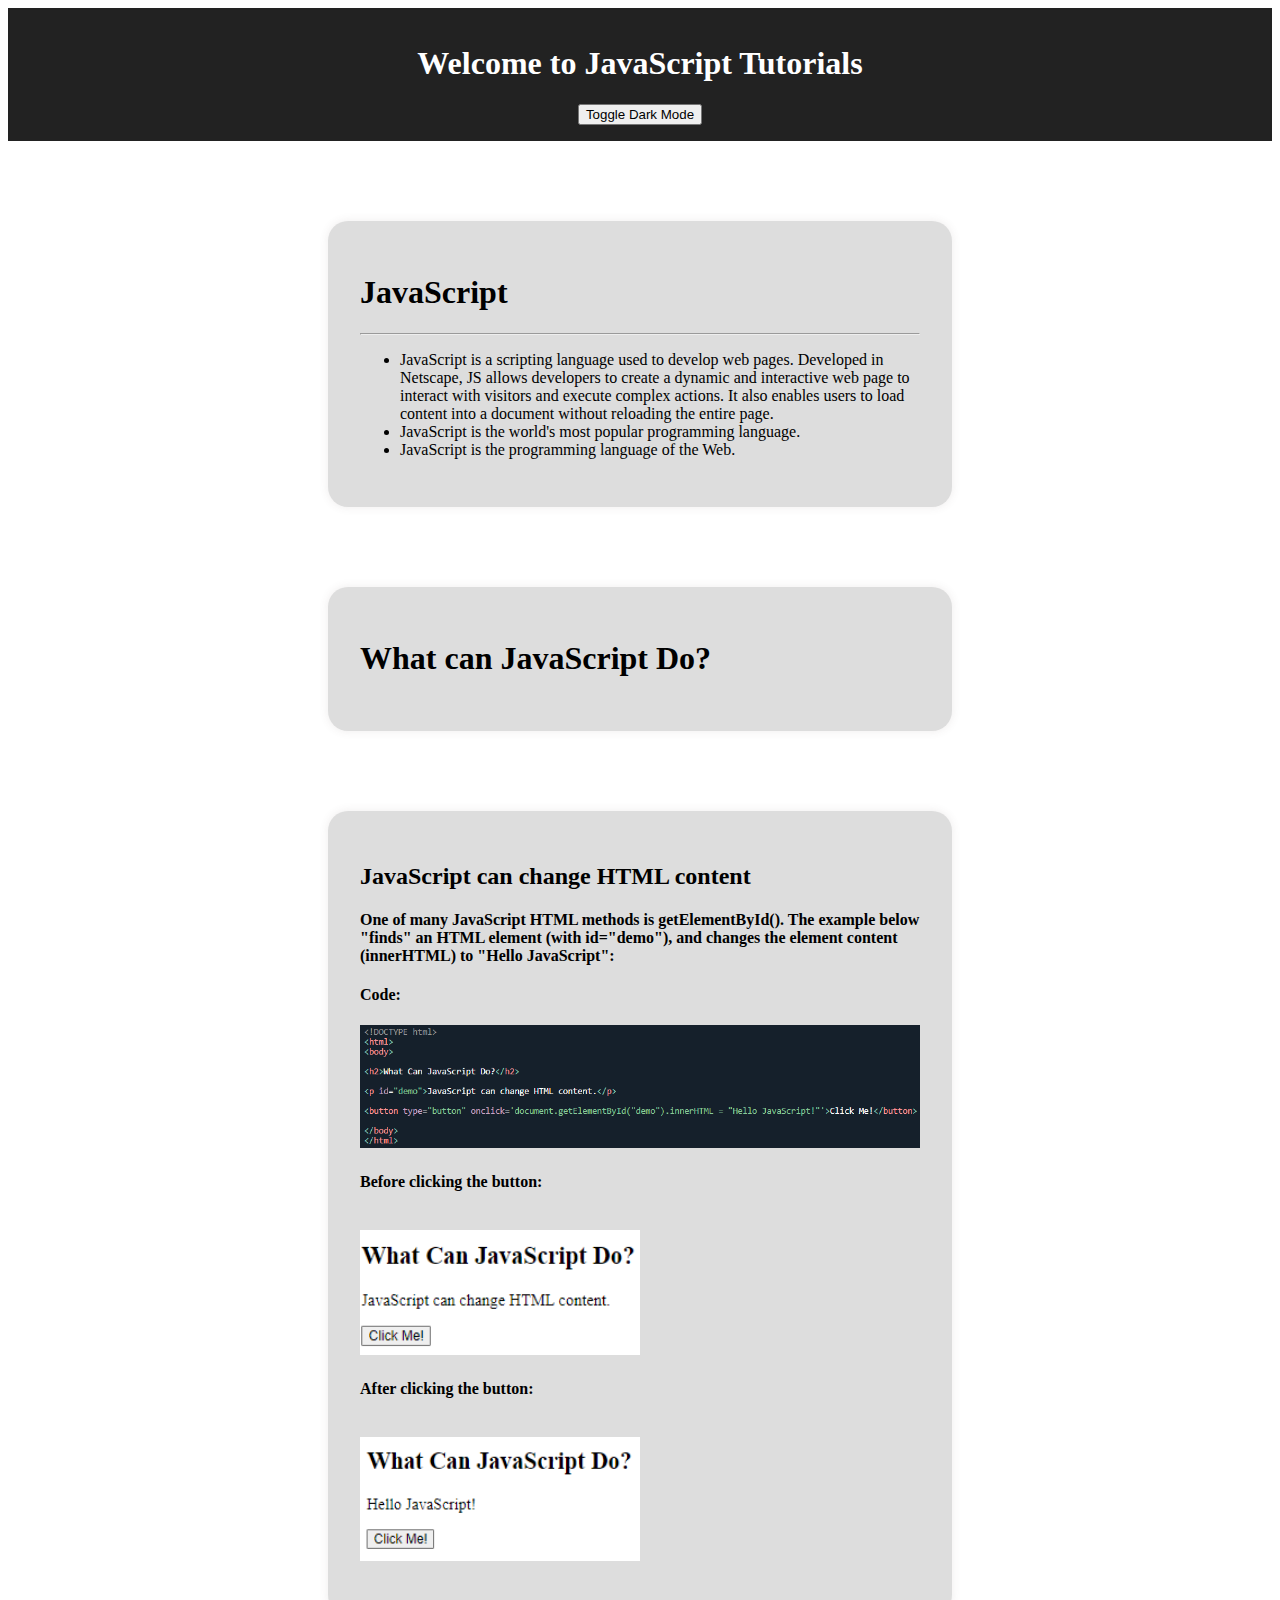
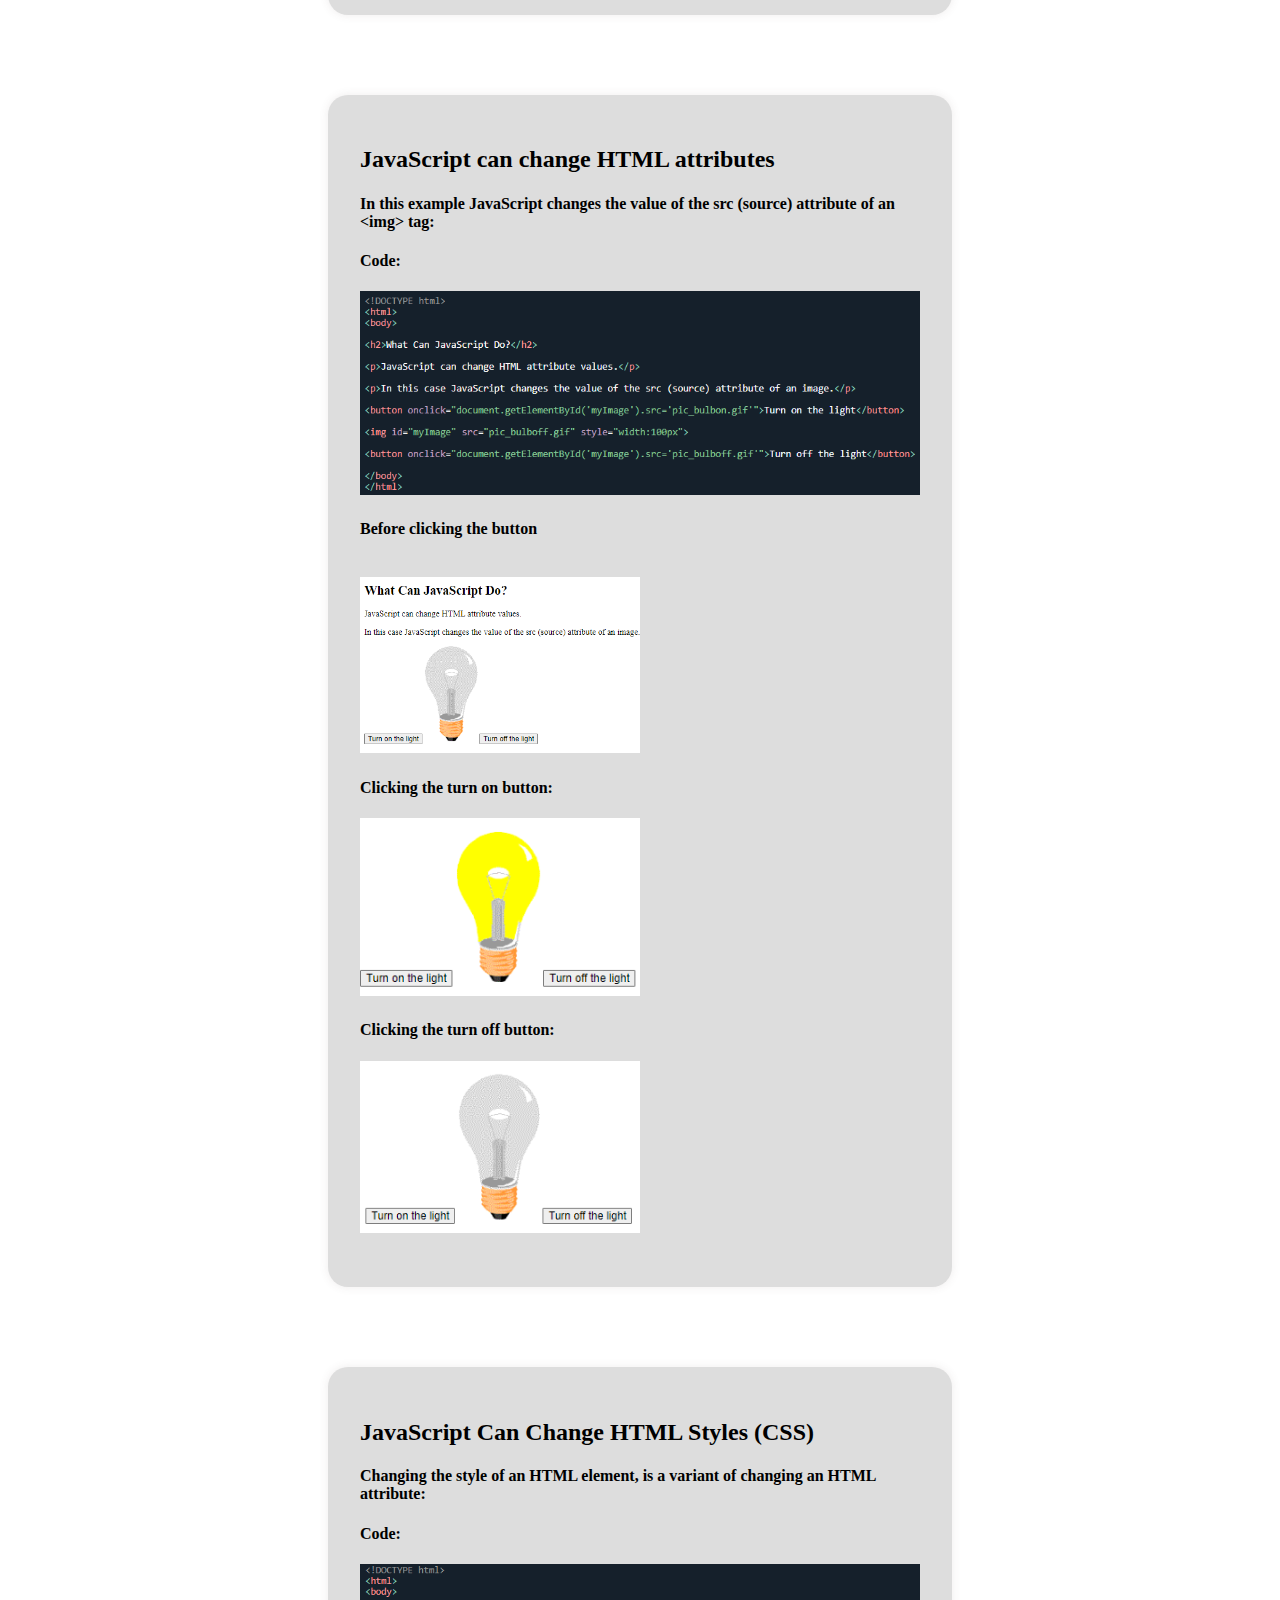
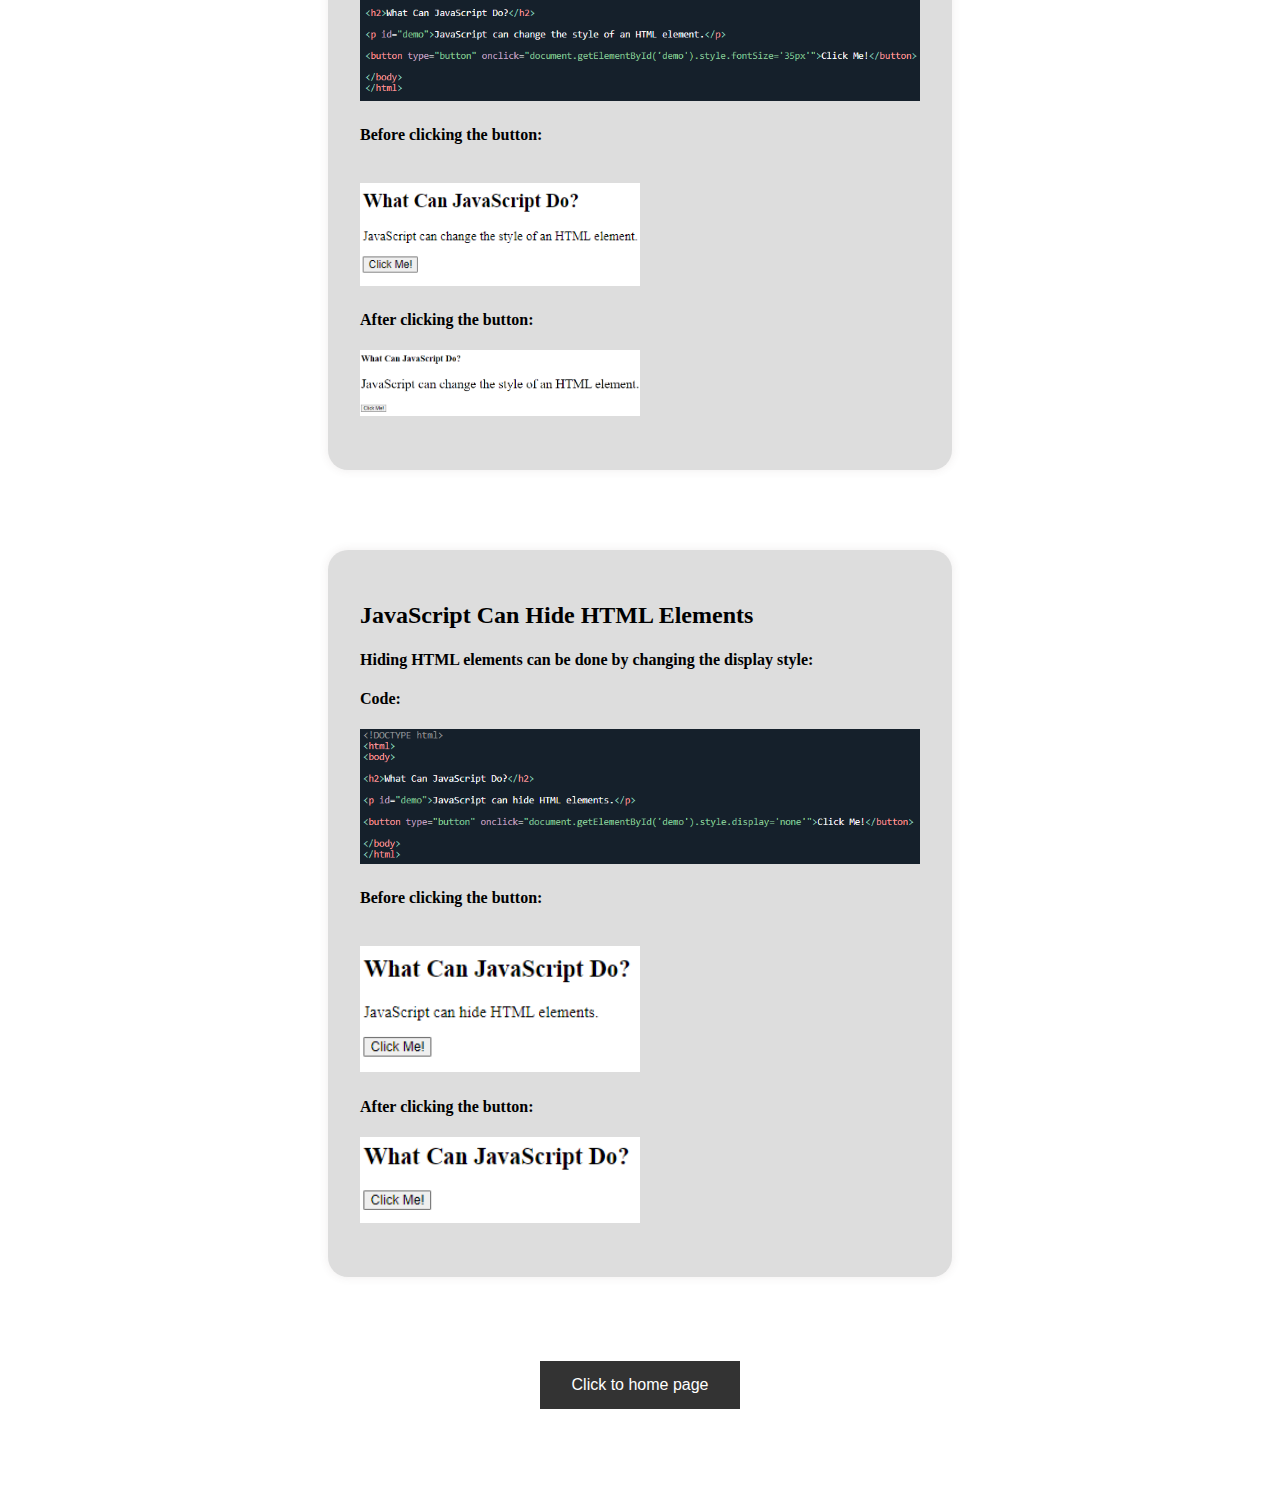
<file: javascript.html>
<!DOCTYPE html>
<html lang="en">
<head>
    <meta charset="UTF-8">
    <meta name="viewport" content="width=device-width, initial-scale=1.0">
    <title>Document</title>
    <link rel="stylesheet" href="javascriptstyle.css">
    <script src="script.js" defer></script>
</head>
<body>
    <header>
        <nav>
            <h1>Welcome to JavaScript Tutorials</h1>
        </nav>
        <button onclick="toggleDarkMode()">Toggle Dark Mode</button>
    </header>

    <section class="card">
        <h1> JavaScript </h1>
        <hr>
        <ul>
            <li>JavaScript is a scripting language used to develop web pages. Developed in Netscape, JS allows developers to create a dynamic and interactive web page to interact with visitors and execute complex actions. It also enables users to load content into a document without reloading the entire page.</li>
            <li>JavaScript is the world's most popular programming language.</li>
            <li>JavaScript is the programming language of the Web.</li>
        </ul>
    </section>

    <section class="card">
        <h1> What can JavaScript Do?</h1>
    </section>

    <section class="card">
        <h2> JavaScript can change HTML content</h2>  
        <h4>One of many JavaScript HTML methods is getElementById(). 
        The example below "finds" an HTML element (with id="demo"), and changes the element content (innerHTML) to "Hello JavaScript":</h4>  
        <h4>Code:</h4>
        <img class="pic1" src="js1.png">
        <br>
        <h4>Before clicking the button:</h4>
        <br>
        <img class="pic2" src="js2.png">
        <h4>After clicking the button:</h4>
        <br>
        <img class="pic2" src="js3.png">
        <br><br>
    </section>

    <section class="card">
        <h2>JavaScript can change HTML attributes</h2>
        <h4>In this example JavaScript changes the value of the src (source) attribute of an &lt;img&gt; tag:</h4>
        <h4>Code:</h4>
        <img class="pic1" src="js4.png">
        <h4>Before clicking the button</h4>
        <br>
        <img class="pic2" src="js5.png">
        <br>
        <h4>Clicking the turn on button:</h4>
        <img class="pic2" src="js6.png">
        <br>
        <h4>Clicking the turn off button:</h4>
        <img class="pic2" src="js7.png">
        <br><br>
    </section>

    <section class="card">
        <h2>JavaScript Can Change HTML Styles (CSS)</h2>
        <h4>Changing the style of an HTML element, is a variant of changing an HTML attribute:</h4>
        <h4>Code:</h4>
        <img class="pic1" src="js8.png">
        <h4>Before clicking the button:</h4>
        <br>
        <img class="pic2" src="js9.png">
        <br>
        <h4>After clicking the button:</h4>
        <img class="pic2" src="js10.png">
        <br><br>
    </section>

    <section class="card">
        <h2>JavaScript Can Hide HTML Elements</h2>
        <h4>Hiding HTML elements can be done by changing the display style:</h4>
        <h4>Code:</h4>
        <img class="pic1" src="js11.png">
        <h4>Before clicking the button:</h4>
        <br>
        <img class="pic2" src="js12.png">
        <br>
        <h4>After clicking the button:</h4>
        <img class="pic2" src="js13.png">
        <br><br>
    </section>

    <footer>
        <a href="index.html"> <button class="button"> Click to home page</button></a>
    </footer>
    
</body>
</html>
</file>
<file: style.css>
body {
    
    font-family: Arial, sans-serif;
    margin: 0;
    padding: 0;
    }
    
main {    
    display: flex;
    flex-direction: row;
    align-items: center;
    padding: 300px;
    background: url(background.jpg);
    background-size: cover;
}
  
header{
    background-color: #222;
    color: #fff;
    text-align: center;
    padding: 1em;
} 

#title {
    color: #ddd;
}
h1, h2, h3 {
    color:black;
}
    
button {
    background-color: #333;
    color: #fff;
    border: none;
    padding: 10px 20px;
    font-size: 16px;
}

.card{
       
        background-color: gray;
        padding: 3em;
        margin-bottom: 20px;
        box-shadow: 0 0 10px rgba(88, 72, 72, 0.1);
        margin-left: 8%;
        margin-right: 8%;
        border-radius: 20px ;

}
</file>
<file: cssstyle.css>
header{
    background-color: #222;
    color: #fff;
    text-align: center;
    padding: 1em;
} 

.card{
    background-color: #ddd;
    padding: 2em;
    box-shadow: 0 0 10px rgba(88, 72, 72, 0.1);
    margin-top: 5em;
    margin-left: 20em;
    margin-right: 20em;
    border-radius: 20px ;
}

:root {
    --background-color-light: #ffffff;
    --text-color-light: #000000;
    --background-color-dark: #121212;
    --text-color-dark: #ffffff;
}

body {
    background-color: var(--background-color-light);
    color: var(--text-color-light);
}

.dark-mode {
    background-color: var(--background-color-dark);
    color: var(--text-color-dark);
}

.dark-mode .card {
    background-color: #333;
}

footer {
    text-align: center;
    padding: 5em;
}

.button {
    background-color: #333;
    border: none;
    color: white;
    padding: 15px 32px;
    text-align: center;
    text-decoration: none;
    display: inline-block;
    font-size: 16px;
    margin: 4px 2px;
    cursor: pointer;
}
</file>
<file: htmlstyle.css>
*{
    font-family: Arial, sans-serif;  
}

header{
    background-color: #222;
    color: #fff;
    text-align: center;
    padding: 1em;
} 
   
.card{
    background-color: #ddd;
    padding: 2em;
    box-shadow: 0 0 10px rgba(88, 72, 72, 0.1);
    margin-top: 5em;
    margin-left: 20em;
    margin-right: 20em;
    border-radius: 20px ;
}
  
.table, th, td{
    border:1px black solid;
    text-align: center; 
}

.table {
    text-align: center;
    margin:auto;
}
:root {
    --background-color-light: #ffffff;
    --text-color-light: #000000;
    --background-color-dark: #121212;
    --text-color-dark: #ffffff;
}

body {
    background-color: var(--background-color-light);
    color: var(--text-color-light);
}

.dark-mode {
    background-color: var(--background-color-dark);
    color: var(--text-color-dark);
}

.dark-mode .card {
    background-color: #333;
}

footer {
    text-align: center;
    padding: 5em;
}

.button {
    background-color: #333;
    border: none;
    color: white;
    padding: 15px 32px;
    text-align: center;
    text-decoration: none;
    display: inline-block;
    font-size: 16px;
    margin: 4px 2px;
    cursor: pointer;
}
</file>
<file: javascriptstyle.css>
header{
    background-color: #222;
    color: #fff;
    text-align: center;
    padding: 1em;
} 

.card{
    background-color: #ddd;
    padding: 2em;
    box-shadow: 0 0 10px rgba(88, 72, 72, 0.1);
    margin-top: 5em;
    margin-left: 20em;
    margin-right: 20em;
    border-radius: 20px ;
}

.pic1 {
    width: 100%;
}

.pic2 {
    width: 50%;
}

:root {
    --background-color-light: #ffffff;
    --text-color-light: #000000;
    --background-color-dark: #121212;
    --text-color-dark: #ffffff;
}

body {
    background-color: var(--background-color-light);
    color: var(--text-color-light);
}

.dark-mode {
    background-color: var(--background-color-dark);
    color: var(--text-color-dark);
}

.dark-mode .card {
    background-color: #333;
}

footer {
    text-align: center;
    padding: 5em;
}

.button {
    background-color: #333;
    border: none;
    color: white;
    padding: 15px 32px;
    text-align: center;
    text-decoration: none;
    display: inline-block;
    font-size: 16px;
    margin: 4px 2px;
    cursor: pointer;
}
</file>
